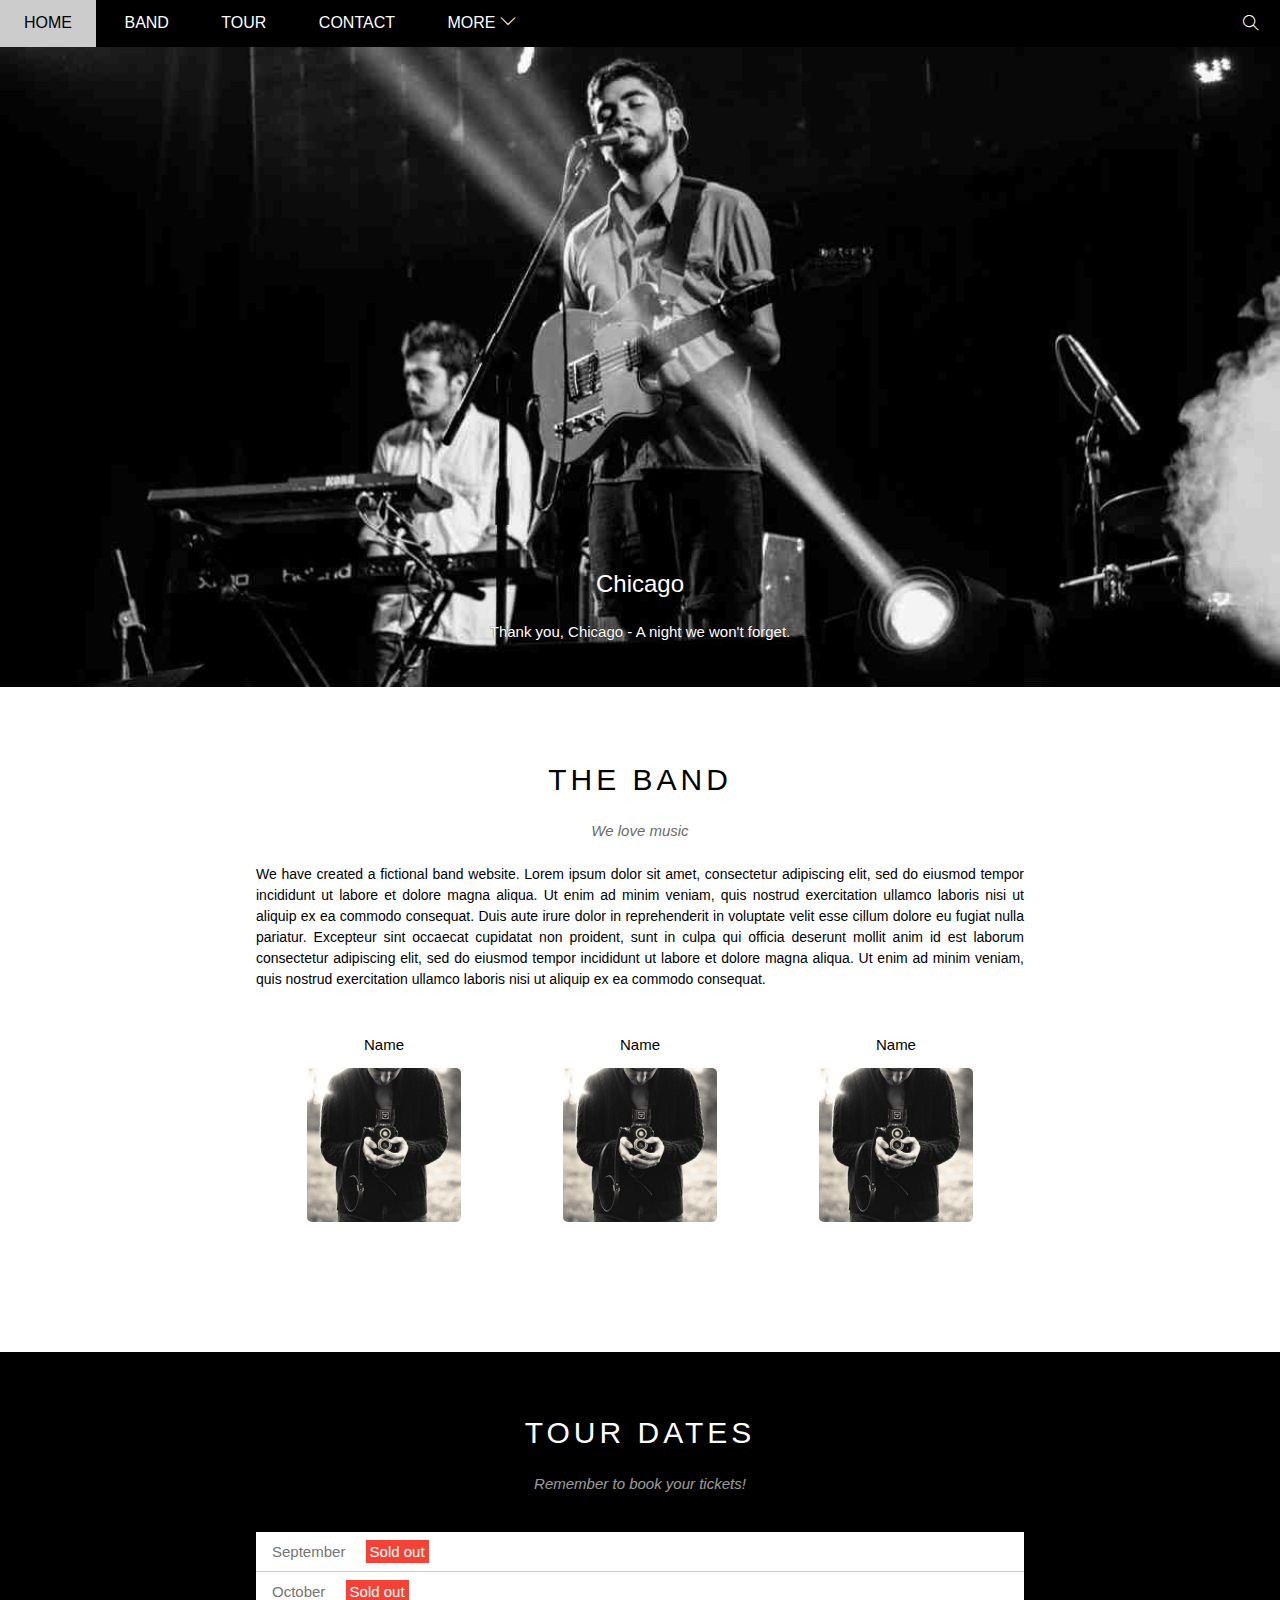
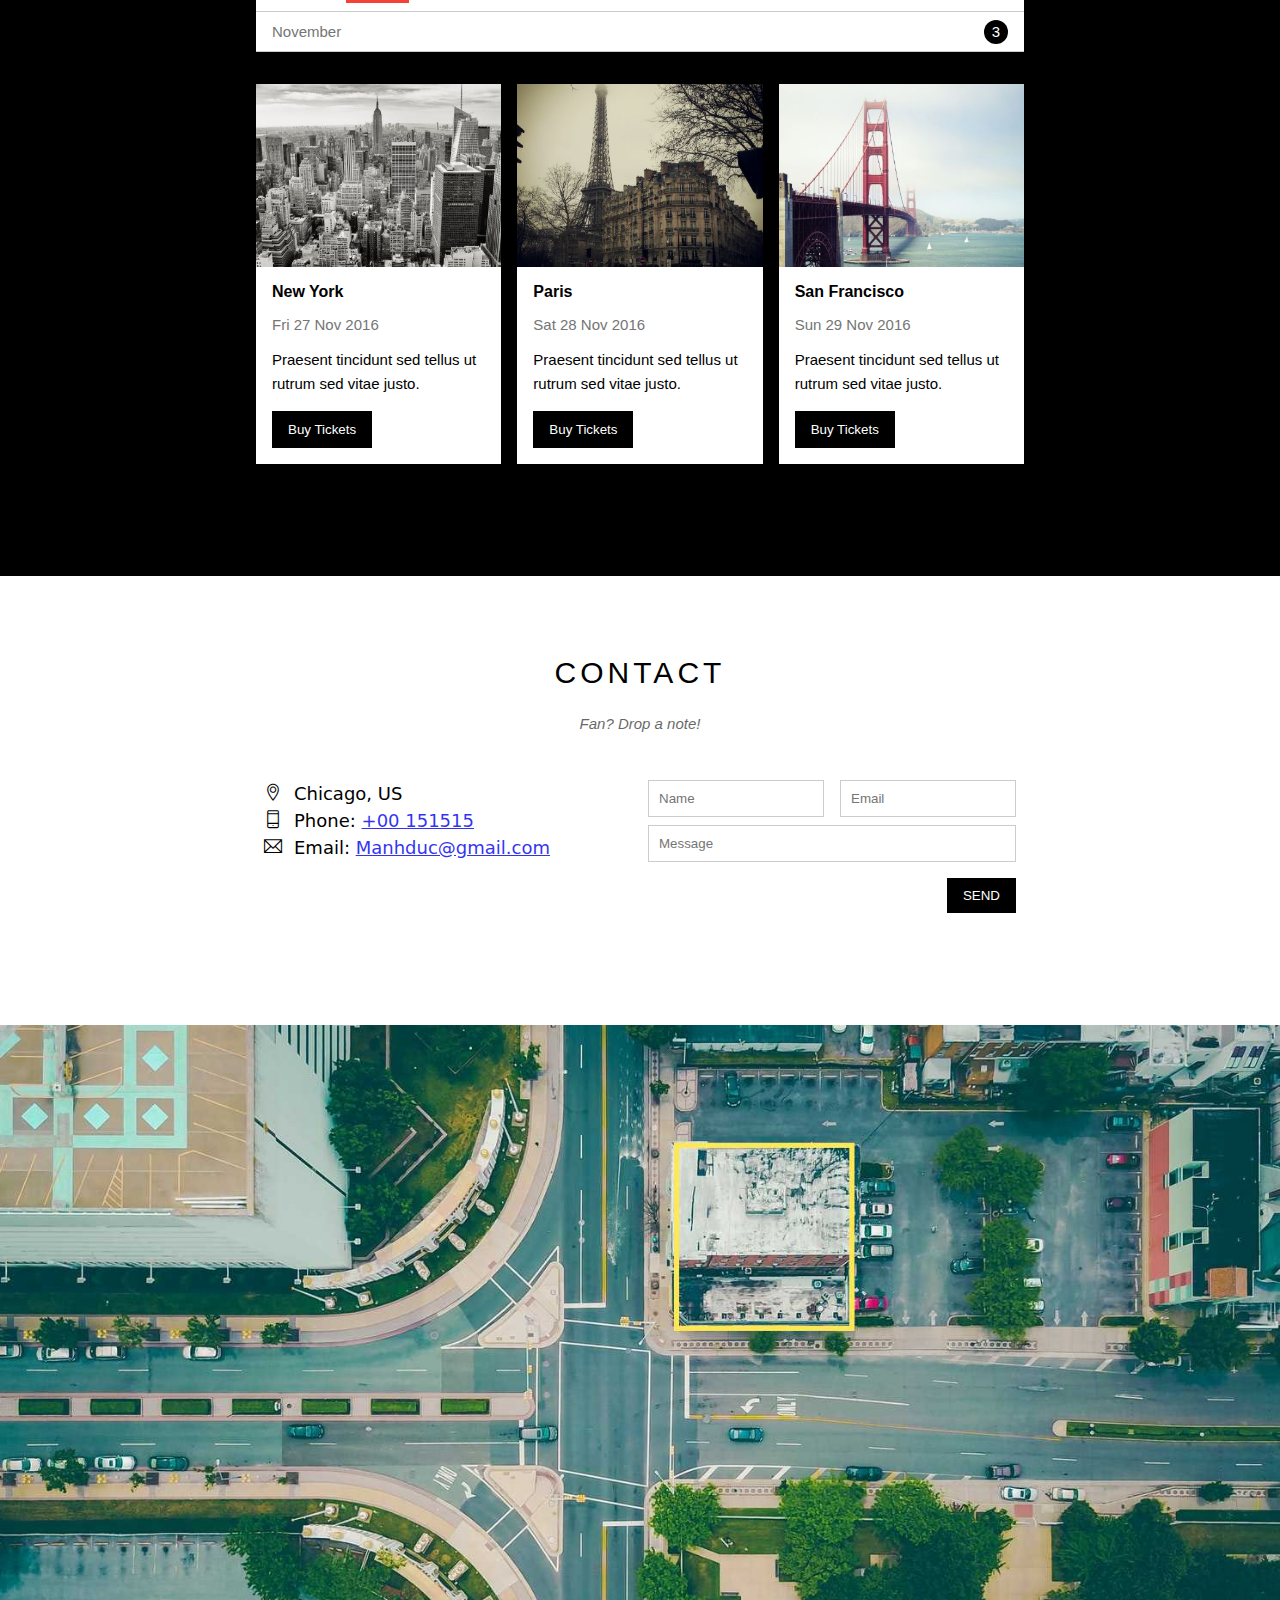
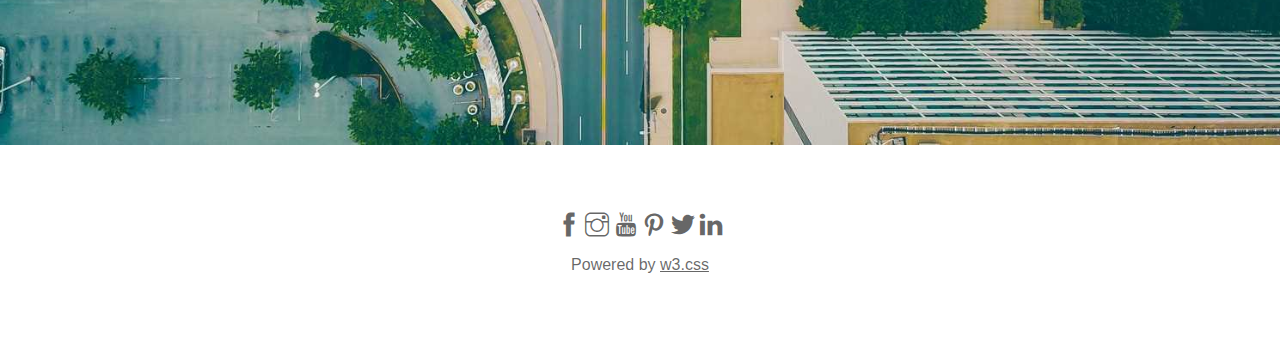
<file: index.html>
<!DOCTYPE html>
<html lang="en">
<head>
    <meta charset="UTF-8">
    <meta http-equiv="X-UA-Compatible" content="IE=edge">
    <meta name="viewport" content="width=device-width, initial-scale=1.0">
    <title>The band</title>
    <link rel="stylesheet" href="./assets/css/style.css">
    <link rel="stylesheet" href="./assets/css/responsive.css">
    <link rel="stylesheet" href="./assets/css/themify-icons-font/themify-icons/themify-icons.css">
    <!-- link favicon html -->
    <link rel="icon" href="https://encrypted-tbn0.gstatic.com/images?q=tbn:ANd9GcTm_iG7lGi7kUnJWYlwQakj1InZAz6zLrZxxg&usqp=CAU" type="image/x-icon" />
</head>
<body>
    <div id="main">
        <div id="header">
            <!-- begin: nav -->
            <ul id="nav">
                <li><a href="#">Home</a></li>
                <li><a href="#band">Band</a></li>
                <li><a href="#tour">Tour</a></li>
                <li><a href="#contact">Contact</a></li>
                <li>
                    <a href="#">More <i class="around-down ti-angle-down"></i></a>
                    <ul class="subnav">
                        <li><a href="#band">Merchandise</a></li>
                        <li><a href="#tour">Extras</a></li>
                        <li><a href="#contact">Media</a></li>
                    </ul>
                </li>
            </ul>
            <!-- end: nav -->
                <div class="search-btn">
                    <i class="search-icon ti-search"></i>
                </div>

                <div id="mobile-menu" class="mobile-menu-btn">
                    <i class="menu-icon ti-menu"></i>
                </div>
            <!-- begin: search -->
        </div>

        <div id="slider">
            <div class="text-slide">
                <h2 class="text-heading">Chicago</h2>
                <!-- <div class="">
                    Thank you, Chicago - A night we won't forget.
                </div> -->
                <p class="text-description">
                    Thank you, Chicago - A night we won't forget.
                </p>
            </div>
        </div>
        
        <div id="content">
            <!-- THE BAND -->
            <div id="band"  class="section">
                <h2 class="heading-section">THE BAND</h2>
                <p class="sub-heading-section">We love music</p>
                <p class="about-section">We have created a fictional band website. Lorem ipsum dolor sit amet, consectetur adipiscing elit, sed do eiusmod tempor incididunt ut labore et dolore magna aliqua. Ut enim ad minim veniam, quis nostrud exercitation ullamco laboris nisi ut aliquip ex ea commodo consequat. Duis aute irure dolor in reprehenderit in voluptate velit esse cillum dolore eu fugiat nulla pariatur. Excepteur sint occaecat cupidatat non proident, sunt in culpa qui officia deserunt mollit anim id est laborum consectetur adipiscing elit, sed do eiusmod tempor incididunt ut labore et dolore magna aliqua. Ut enim ad minim veniam, quis nostrud exercitation ullamco laboris nisi ut aliquip ex ea commodo consequat.</p>
                <div class="row introduce-section">
                    <div class="member-item col col-third text-center">
                        <p class="name">Name</p>
                        <img src="/assets/css/img/member/bandmember.jpg" alt="Name" class="img">
                    </div>
                    <div class="member-item col col-third text-center">
                        <p class="name">Name</p>
                        <img src="/assets/css/img/member/bandmember.jpg" alt="Name" class="img">
                    </div>
                    <div class="member-item col col-third text-center">
                        <p class="name">Name</p>
                        <img src="/assets/css/img/member/bandmember.jpg" alt="Name" class="img">
                    </div>
                   
                </div>
            </div>

            <!-- TOUR DATES -->
            <div id="tour" class="tour-section">
                <div class="section">
                    <h2 class="heading-section text-while">TOUR DATES</h2>
                    <p class="sub-heading-section text-while">Remember to book your tickets!</p>
                    
                    <ul class="tickets-list">
                        <li>September <span class="sold-out">Sold out</span></li>
                        <li>October   <span class="sold-out">Sold out</span></li>
                        <li>November  <span class="quantily">3</span></li>
                    </ul>
                    <div class="row list-place">
                        <div class="col col-third mt-16px s-col-full">
                            <img src="/assets/css/img/tickets/newyork.jpg" alt="New York" class="img-place">
                            <div class="info-place">
                                <h3 class="name-place">New York</h3>
                                <p class="time-place">Fri 27 Nov 2016</p>
                                <p class="des-place">Praesent tincidunt sed tellus ut rutrum sed vitae justo.</p>
                                <button class="s-full-width buy-tickets-btn js-buy-ticket">Buy Tickets</button>
                            </div>
                        </div>
                        <div class="col col-third mt-16px s-col-full">
                            <img src="/assets/css/img/tickets/paris.jpg" alt="Paris" class="img-place">
                            <div class="info-place">
                                <h3 class="name-place">Paris</h3>
                                <p class="time-place">Sat 28 Nov 2016</p>
                                <p class="des-place">Praesent tincidunt sed tellus ut rutrum sed vitae justo.</p>
                                <button class="s-full-width buy-tickets-btn js-buy-ticket">Buy Tickets</button>
                            </div>
                        </div>
                        <div class="col col-third mt-16px s-col-full">
                            <img src="/assets/css/img/tickets/sanfran.jpg" alt="San Francisco" class="img-place">
                            <div class="info-place">
                                <h3 class="name-place">San Francisco</h3>
                                <p class="time-place">Sun 29 Nov 2016</p>
                                <p class="des-place">Praesent tincidunt sed tellus ut rutrum sed vitae justo.</p>
                                <button class="s-full-width buy-tickets-btn js-buy-ticket">Buy Tickets</button>
                            </div>
                        </div>
                       
                    </div>
                </div>             
            </div>
            
            <!-- CONTACT -->
            <div id="contact" class="section" >
                <h2 class="heading-section">CONTACT</h2>
                <p class="sub-heading-section">Fan? Drop a note!</p>
                
                <div class="row contact-content">
                    <div class="col col-half s-col-full contact-info">
                        <p><i class="ti-location-pin"></i>Chicago, US</p>
                        <p><i class="ti-mobile"></i>Phone: <a href="tel: +00 151515">+00 151515</a></p>
                        <p><i class="ti-email"></i>Email: <a href="mailto:manhduc@gmail.com">Manhduc@gmail.com</a></p>
                    </div>
                    <div class="col col-half s-col-full contact-form">
                        <form action="">
                            <div class="row">
                                <div class="col col-half s-col-full">
                                    <input type="text" name="" id="" placeholder="Name" required class="form-control">
                                </div>
                                <div class="col col-half s-col-full s-mt-8">
                                    <input type="email" name="" id="" placeholder="Email" required class="form-control">
                                </div>
                                
                            </div>
                            <div class="row mt-8px">
                                <div class="col col-full ">
                                    <input type="text" name="" id="" placeholder="Message" required class="form-control">
                                </div>
                            </div>
                            <input type="submit" value="SEND" class="mt-16px submit-btn s-full-width">

                        </form>
                    </div>
                   
                </div>
                
            </div>

            <!-- Map -->
            <div class="map">
                <img src="/assets/css/img/map/map (1).jpg" alt="map" class="img-map">
            </div>

        </div>

        <div id="footer" class="text-center"> 
            <div class="social">
                <a href=""><i class="ti-facebook"></i></a>
                <a href=""><i class="ti-instagram"></i></a>
                <a href=""><i class="ti-youtube"></i></a>
                <a href=""><i class="ti-pinterest"></i></a>
                <a href=""><i class="ti-twitter-alt"></i></a>
                <a href=""><i class="ti-linkedin"></i></a>
            </div>
            <p class="copy-right ">Powered by <a href="#">w3.css</a></p>
        </div>
    </div>
    <div class="modal js-modal">
        <div class="modal-container js-modal-container">
            <div class="modal-close js-modal-close">
                <i class="ti-close"></i>
            </div>

            <header class="modal-header">
                <i class=" ti-bag" style="margin-right: 16px;"></i>
                   Tickets
            </header>

            <div class="modal-body">
                <label for="user-quality" class="modal-label">
                    <i class="ti-shopping-cart"></i>
                    Tickets, $15 per person
                </label>
                <input id="user-quality" type="text" class="modal-input " placeholder="How many ?">
                <label for="user-email" class="modal-label">
                    <i class="ti-user"></i>
                    Send To
                </label>
                <input id="user-email" type="email" class="modal-input " placeholder="Enter email...">
                
                <button id="buy-tickets">
                    Pay <i class="ti-check"></i>
                </button>
            </div>


            <footer class="modal-footer">
                Need <a href="#" >help?</a>
            </footer>        
        </div>    
    </div>

    <script>
        var header = document.getElementById('header');
        var mobileMenu = document.getElementById('mobile-menu');
        var headerHeight = header.clientHeight;
        // dong mo mobile menu
        mobileMenu.onclick = function(){
            var isClosed = header.clientHeight === headerHeight
            if(isClosed) {
                header.style.height = 'auto';
            }
            else{
                header.style.height = null;
                
            }
        }
        // tu dong dong khi chon menu
        var menuItems = document.querySelectorAll('#nav li a[href*="#"]') 
        for( var i=0 ; i < menuItems.length ; i++) {
            var menuItem = menuItems[i];
            
            menuItem.onclick = function(event) 
            {
                var isParentMenu = this.nextElementSibling && this.nextElementSibling.contains('subnav')
                if(isParentMenu){
                    event.preventDefault();
                }else{
                    header.style.height = null;
                }
            }
        }
    </script>

    <script>
        const buyBtns = document.querySelectorAll('.js-buy-ticket')
        const modal = document.querySelector('.js-modal')
        const close = document.querySelector('.js-modal-close')
        const modalContainer = document.querySelector('.js-modal-container')
        function showBuyTickets(){
            modal.classList.add('open')
        }
        function closeBuyTickets(){
            modal.classList.remove('open')
        }
        for( const buyBtn of buyBtns ) {
            buyBtn.addEventListener('click',showBuyTickets)
        } 
        close.addEventListener('click',closeBuyTickets)
        modal.addEventListener('click',closeBuyTickets)
        modalContainer.addEventListener('click' ,function(event){
             event.stopPropagation()
        })
    </script>
</body>
</html>
</file>
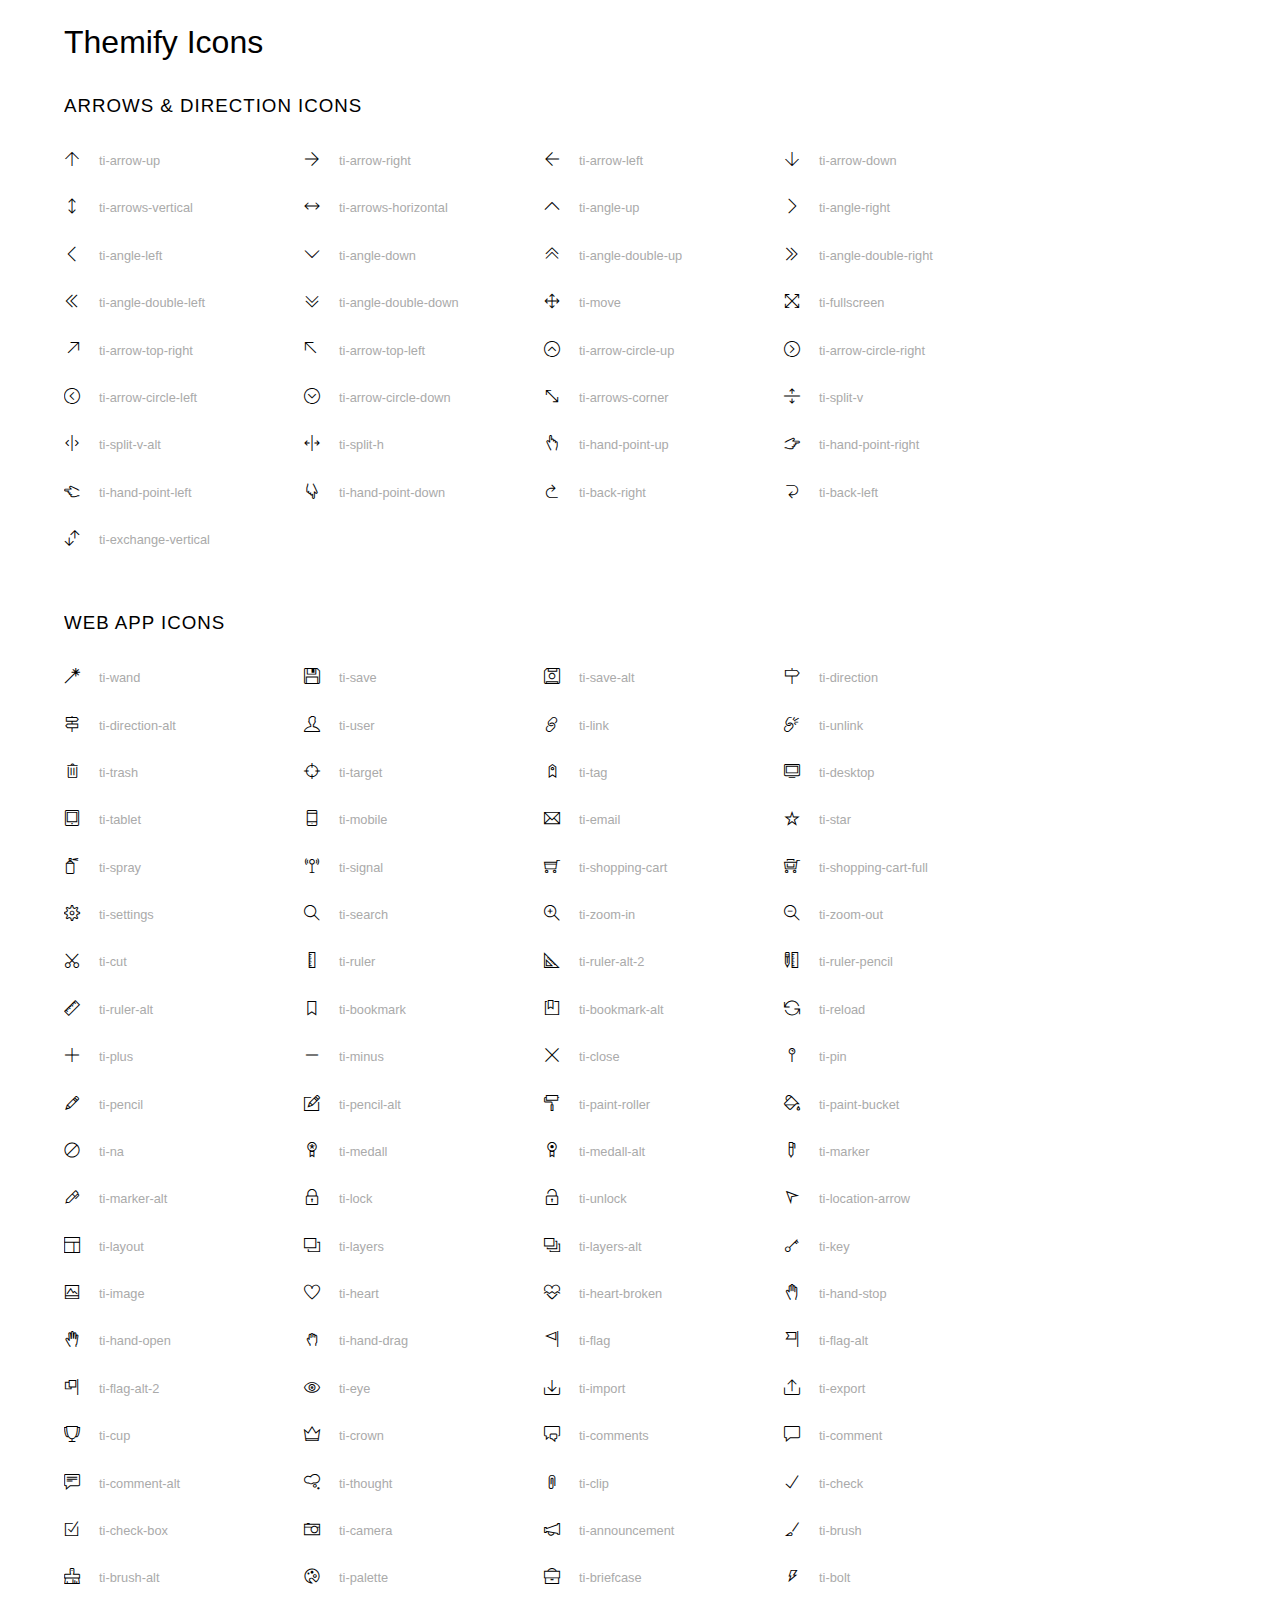
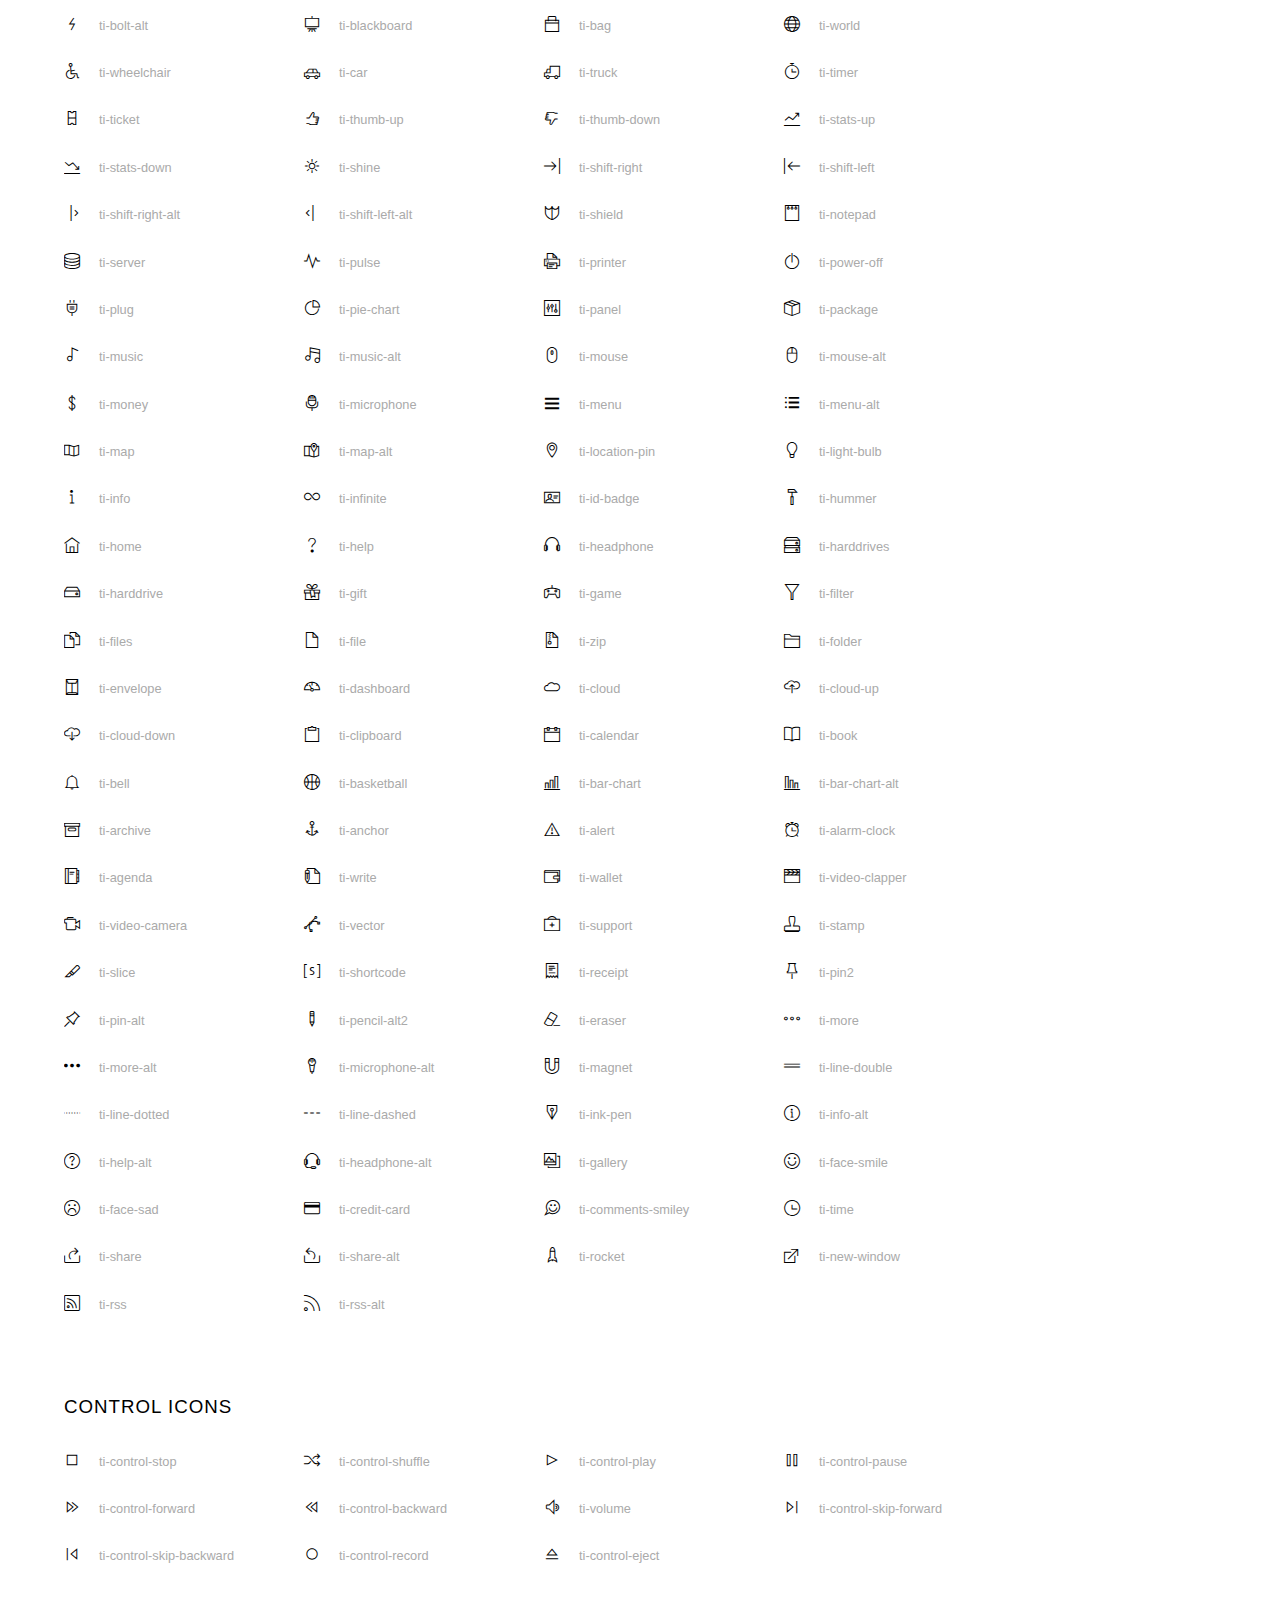
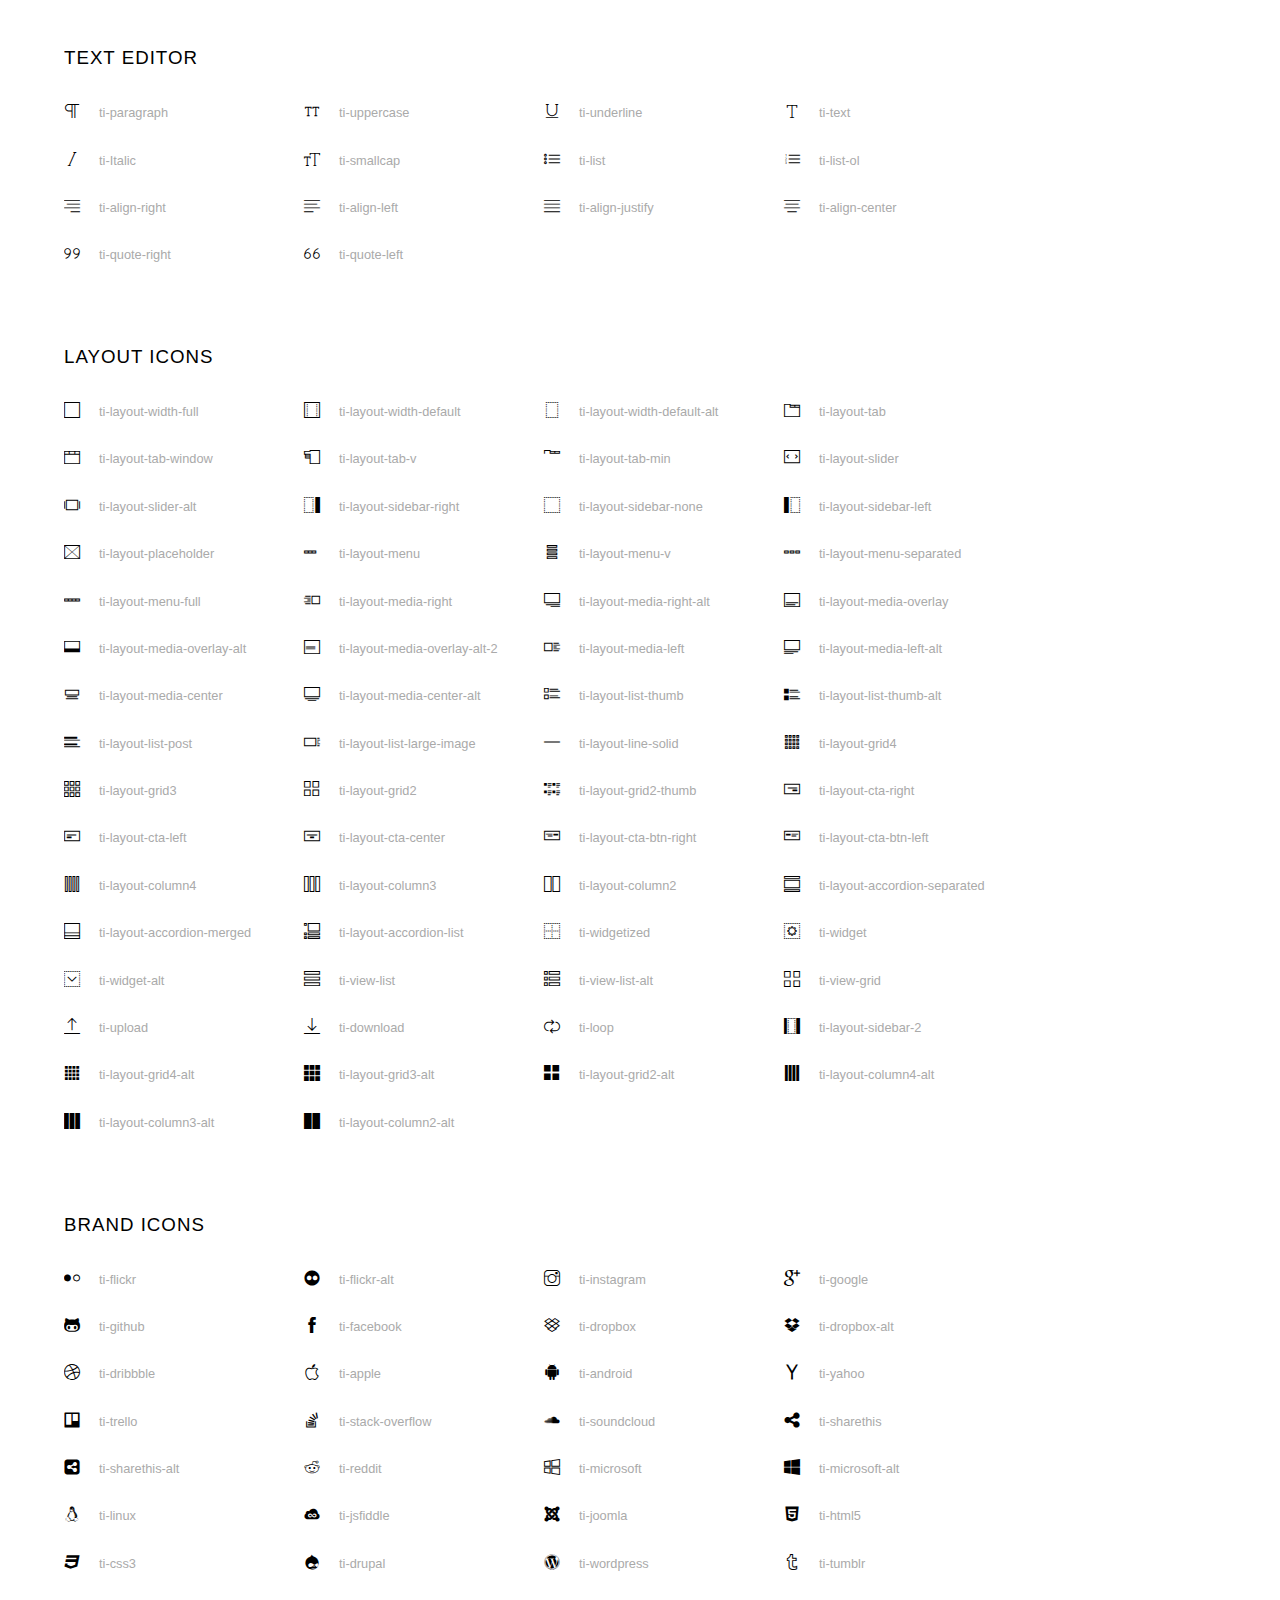
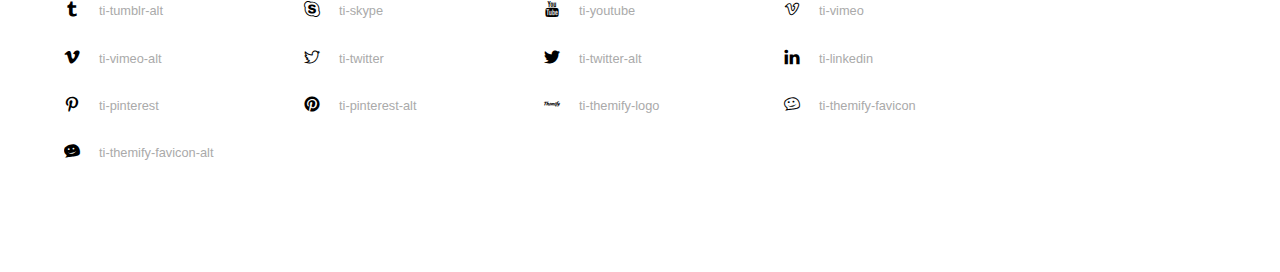
<file: assets/css/themify-icons-font/themify-icons/index.html>
<!doctype html>
<html>
<head>
	<meta charset="utf-8">
	<title>Themify Icon Font</title>
	<meta name="viewport" content="width=device-width">
	<link rel="stylesheet" href="demo-files/demo.css">
	<link rel="stylesheet" href="themify-icons.css">
	<!--[if lt IE 8]><!-->
	<link rel="stylesheet" href="ie7/ie7.css">
	<!--<![endif]-->
</head>
<body>
	<h1>Themify Icons</h1>

	<div class="icon-section">

		<div class="icon-section">
			<h3>Arrows &amp; Direction Icons </h3>

			<div class="icon-container">
				<span class="ti-arrow-up"></span><span class="icon-name"> ti-arrow-up</span>
			</div>
			<div class="icon-container">
				<span class="ti-arrow-right"></span><span class="icon-name"> ti-arrow-right</span>
			</div>
			<div class="icon-container">
				<span class="ti-arrow-left"></span><span class="icon-name"> ti-arrow-left</span>
			</div>
			<div class="icon-container">
				<span class="ti-arrow-down"></span><span class="icon-name"> ti-arrow-down</span>
			</div>
			<div class="icon-container">
				<span class="ti-arrows-vertical"></span><span class="icon-name"> ti-arrows-vertical</span>
			</div>
			<div class="icon-container">
				<span class="ti-arrows-horizontal"></span><span class="icon-name"> ti-arrows-horizontal</span>
			</div>
			<div class="icon-container">
				<span class="ti-angle-up"></span><span class="icon-name"> ti-angle-up</span>
			</div>
			<div class="icon-container">
				<span class="ti-angle-right"></span><span class="icon-name"> ti-angle-right</span>
			</div>
			<div class="icon-container">
				<span class="ti-angle-left"></span><span class="icon-name"> ti-angle-left</span>
			</div>
			<div class="icon-container">
				<span class="ti-angle-down"></span><span class="icon-name"> ti-angle-down</span>
			</div>	
			<div class="icon-container">
				<span class="ti-angle-double-up"></span><span class="icon-name"> ti-angle-double-up</span>
			</div>
			<div class="icon-container">
				<span class="ti-angle-double-right"></span><span class="icon-name"> ti-angle-double-right</span>
			</div>
			<div class="icon-container">
				<span class="ti-angle-double-left"></span><span class="icon-name"> ti-angle-double-left</span>
			</div>
			<div class="icon-container">
				<span class="ti-angle-double-down"></span><span class="icon-name"> ti-angle-double-down</span>
			</div>					
			<div class="icon-container">
				<span class="ti-move"></span><span class="icon-name"> ti-move</span>
			</div>
			<div class="icon-container">
				<span class="ti-fullscreen"></span><span class="icon-name"> ti-fullscreen</span>
			</div>
			<div class="icon-container">
				<span class="ti-arrow-top-right"></span><span class="icon-name"> ti-arrow-top-right</span>
			</div>
			<div class="icon-container">
				<span class="ti-arrow-top-left"></span><span class="icon-name"> ti-arrow-top-left</span>
			</div>
			<div class="icon-container">
				<span class="ti-arrow-circle-up"></span><span class="icon-name"> ti-arrow-circle-up</span>
			</div>
			<div class="icon-container">
				<span class="ti-arrow-circle-right"></span><span class="icon-name"> ti-arrow-circle-right</span>
			</div>
			<div class="icon-container">
				<span class="ti-arrow-circle-left"></span><span class="icon-name"> ti-arrow-circle-left</span>
			</div>
			<div class="icon-container">
				<span class="ti-arrow-circle-down"></span><span class="icon-name"> ti-arrow-circle-down</span>
			</div>
			<div class="icon-container">
				<span class="ti-arrows-corner"></span><span class="icon-name"> ti-arrows-corner</span>
			</div>
			<div class="icon-container">
				<span class="ti-split-v"></span><span class="icon-name"> ti-split-v</span>
			</div>

			<div class="icon-container">
				<span class="ti-split-v-alt"></span><span class="icon-name"> ti-split-v-alt</span>
			</div>
			<div class="icon-container">
				<span class="ti-split-h"></span><span class="icon-name"> ti-split-h</span>
			</div>
			<div class="icon-container">
				<span class="ti-hand-point-up"></span><span class="icon-name"> ti-hand-point-up</span>
			</div>
			<div class="icon-container">
				<span class="ti-hand-point-right"></span><span class="icon-name"> ti-hand-point-right</span>
			</div>
			<div class="icon-container">
				<span class="ti-hand-point-left"></span><span class="icon-name"> ti-hand-point-left</span>
			</div>
			<div class="icon-container">
				<span class="ti-hand-point-down"></span><span class="icon-name"> ti-hand-point-down</span>
			</div>
			<div class="icon-container">
				<span class="ti-back-right"></span><span class="icon-name"> ti-back-right</span>
			</div>
			<div class="icon-container">
				<span class="ti-back-left"></span><span class="icon-name"> ti-back-left</span>
			</div>
			<div class="icon-container">
				<span class="ti-exchange-vertical"></span><span class="icon-name"> ti-exchange-vertical</span>
			</div>

		</div> <!-- Arrows Icons -->



		<h3>Web App Icons</h3>
		
		<div class="icon-section">

			<div class="icon-container">
				<span class="ti-wand"></span><span class="icon-name"> ti-wand</span>
			</div>
			<div class="icon-container">
				<span class="ti-save"></span><span class="icon-name"> ti-save</span>
			</div>
			<div class="icon-container">
				<span class="ti-save-alt"></span><span class="icon-name"> ti-save-alt</span>
			</div>

			<div class="icon-container">
				<span class="ti-direction"></span><span class="icon-name"> ti-direction</span>
			</div>
			<div class="icon-container">
				<span class="ti-direction-alt"></span><span class="icon-name"> ti-direction-alt</span>
			</div>
			<div class="icon-container">
				<span class="ti-user"></span><span class="icon-name"> ti-user</span>
			</div>
			<div class="icon-container">
				<span class="ti-link"></span><span class="icon-name"> ti-link</span>
			</div>
			<div class="icon-container">
				<span class="ti-unlink"></span><span class="icon-name"> ti-unlink</span>
			</div>
			<div class="icon-container">
				<span class="ti-trash"></span><span class="icon-name"> ti-trash</span>
			</div>
			<div class="icon-container">
				<span class="ti-target"></span><span class="icon-name"> ti-target</span>
			</div>
			<div class="icon-container">
				<span class="ti-tag"></span><span class="icon-name"> ti-tag</span>
			</div>
			<div class="icon-container">
				<span class="ti-desktop"></span><span class="icon-name"> ti-desktop</span>
			</div>
			<div class="icon-container">
				<span class="ti-tablet"></span><span class="icon-name"> ti-tablet</span>
			</div>
			<div class="icon-container">
				<span class="ti-mobile"></span><span class="icon-name"> ti-mobile</span>
			</div>
			<div class="icon-container">
				<span class="ti-email"></span><span class="icon-name"> ti-email</span>
			</div>	
			<div class="icon-container">
				<span class="ti-star"></span><span class="icon-name"> ti-star</span>
			</div>
			<div class="icon-container">
				<span class="ti-spray"></span><span class="icon-name"> ti-spray</span>
			</div>
			<div class="icon-container">
				<span class="ti-signal"></span><span class="icon-name"> ti-signal</span>
			</div>
			<div class="icon-container">
				<span class="ti-shopping-cart"></span><span class="icon-name"> ti-shopping-cart</span>
			</div>
			<div class="icon-container">
				<span class="ti-shopping-cart-full"></span><span class="icon-name"> ti-shopping-cart-full</span>
			</div>
			<div class="icon-container">
				<span class="ti-settings"></span><span class="icon-name"> ti-settings</span>
			</div>
			<div class="icon-container">
				<span class="ti-search"></span><span class="icon-name"> ti-search</span>
			</div>
			<div class="icon-container">
				<span class="ti-zoom-in"></span><span class="icon-name"> ti-zoom-in</span>
			</div>
			<div class="icon-container">
				<span class="ti-zoom-out"></span><span class="icon-name"> ti-zoom-out</span>
			</div>
			<div class="icon-container">
				<span class="ti-cut"></span><span class="icon-name"> ti-cut</span>
			</div>
			<div class="icon-container">
				<span class="ti-ruler"></span><span class="icon-name"> ti-ruler</span>
			</div>
			<div class="icon-container">
				<span class="ti-ruler-alt-2"></span><span class="icon-name"> ti-ruler-alt-2</span>
			</div>			
			<div class="icon-container">
				<span class="ti-ruler-pencil"></span><span class="icon-name"> ti-ruler-pencil</span>
			</div>
			<div class="icon-container">
				<span class="ti-ruler-alt"></span><span class="icon-name"> ti-ruler-alt</span>
			</div>
			<div class="icon-container">
				<span class="ti-bookmark"></span><span class="icon-name"> ti-bookmark</span>
			</div>
			<div class="icon-container">
				<span class="ti-bookmark-alt"></span><span class="icon-name"> ti-bookmark-alt</span>
			</div>
			<div class="icon-container">
				<span class="ti-reload"></span><span class="icon-name"> ti-reload</span>
			</div>
			<div class="icon-container">
				<span class="ti-plus"></span><span class="icon-name"> ti-plus</span>
			</div>
			<div class="icon-container">
				<span class="ti-minus"></span><span class="icon-name"> ti-minus</span>
			</div>
			<div class="icon-container">
				<span class="ti-close"></span><span class="icon-name"> ti-close</span>
			</div>			
			<div class="icon-container">
				<span class="ti-pin"></span><span class="icon-name"> ti-pin</span>
			</div>
			<div class="icon-container">
				<span class="ti-pencil"></span><span class="icon-name"> ti-pencil</span>
			</div>
					
		  	<div class="icon-container">
				<span class="ti-pencil-alt"></span><span class="icon-name"> ti-pencil-alt</span>
			</div>
			<div class="icon-container">
				<span class="ti-paint-roller"></span><span class="icon-name"> ti-paint-roller</span>
			</div>
			<div class="icon-container">
				<span class="ti-paint-bucket"></span><span class="icon-name"> ti-paint-bucket</span>
			</div>
			<div class="icon-container">
				<span class="ti-na"></span><span class="icon-name"> ti-na</span>
			</div>
			<div class="icon-container">
				<span class="ti-medall"></span><span class="icon-name"> ti-medall</span>
			</div>
			<div class="icon-container">
				<span class="ti-medall-alt"></span><span class="icon-name"> ti-medall-alt</span>
			</div>
			<div class="icon-container">
				<span class="ti-marker"></span><span class="icon-name"> ti-marker</span>
			</div>
			<div class="icon-container">
				<span class="ti-marker-alt"></span><span class="icon-name"> ti-marker-alt</span>
			</div>

			<div class="icon-container">
				<span class="ti-lock"></span><span class="icon-name"> ti-lock</span>
			</div>
			<div class="icon-container">
				<span class="ti-unlock"></span><span class="icon-name"> ti-unlock</span>
			</div>
			<div class="icon-container">
				<span class="ti-location-arrow"></span><span class="icon-name"> ti-location-arrow</span>
			</div>
			<div class="icon-container">
				<span class="ti-layout"></span><span class="icon-name"> ti-layout</span>
			</div>
			<div class="icon-container">
				<span class="ti-layers"></span><span class="icon-name"> ti-layers</span>
			</div>
			<div class="icon-container">
				<span class="ti-layers-alt"></span><span class="icon-name"> ti-layers-alt</span>
			</div>
			<div class="icon-container">
				<span class="ti-key"></span><span class="icon-name"> ti-key</span>
			</div>
			<div class="icon-container">
				<span class="ti-image"></span><span class="icon-name"> ti-image</span>
			</div>
			<div class="icon-container">
				<span class="ti-heart"></span><span class="icon-name"> ti-heart</span>
			</div>
			<div class="icon-container">
				<span class="ti-heart-broken"></span><span class="icon-name"> ti-heart-broken</span>
			</div>
			<div class="icon-container">
				<span class="ti-hand-stop"></span><span class="icon-name"> ti-hand-stop</span>
			</div>
			<div class="icon-container">
				<span class="ti-hand-open"></span><span class="icon-name"> ti-hand-open</span>
			</div>
			<div class="icon-container">
				<span class="ti-hand-drag"></span><span class="icon-name"> ti-hand-drag</span>
			</div>
			<div class="icon-container">
				<span class="ti-flag"></span><span class="icon-name"> ti-flag</span>
			</div>
			<div class="icon-container">
				<span class="ti-flag-alt"></span><span class="icon-name"> ti-flag-alt</span>
			</div>
			<div class="icon-container">
				<span class="ti-flag-alt-2"></span><span class="icon-name"> ti-flag-alt-2</span>
			</div>
			<div class="icon-container">
				<span class="ti-eye"></span><span class="icon-name"> ti-eye</span>
			</div>
			<div class="icon-container">
				<span class="ti-import"></span><span class="icon-name"> ti-import</span>
			</div>			
			<div class="icon-container">
				<span class="ti-export"></span><span class="icon-name"> ti-export</span>
			</div>
			<div class="icon-container">
				<span class="ti-cup"></span><span class="icon-name"> ti-cup</span>
			</div>
			<div class="icon-container">
				<span class="ti-crown"></span><span class="icon-name"> ti-crown</span>
			</div>
			<div class="icon-container">
				<span class="ti-comments"></span><span class="icon-name"> ti-comments</span>
			</div>
			<div class="icon-container">
				<span class="ti-comment"></span><span class="icon-name"> ti-comment</span>
			</div>
			<div class="icon-container">
				<span class="ti-comment-alt"></span><span class="icon-name"> ti-comment-alt</span>
			</div>
			<div class="icon-container">
				<span class="ti-thought"></span><span class="icon-name"> ti-thought</span>
			</div>			
			<div class="icon-container">
				<span class="ti-clip"></span><span class="icon-name"> ti-clip</span>
			</div>

			<div class="icon-container">
				<span class="ti-check"></span><span class="icon-name"> ti-check</span>
			</div>
			<div class="icon-container">
				<span class="ti-check-box"></span><span class="icon-name"> ti-check-box</span>
			</div>
			<div class="icon-container">
				<span class="ti-camera"></span><span class="icon-name"> ti-camera</span>
			</div>
			<div class="icon-container">
				<span class="ti-announcement"></span><span class="icon-name"> ti-announcement</span>
			</div>
			<div class="icon-container">
				<span class="ti-brush"></span><span class="icon-name"> ti-brush</span>
			</div>
			<div class="icon-container">
				<span class="ti-brush-alt"></span><span class="icon-name"> ti-brush-alt</span>
			</div>
			<div class="icon-container">
				<span class="ti-palette"></span><span class="icon-name"> ti-palette</span>
			</div>			
			<div class="icon-container">
				<span class="ti-briefcase"></span><span class="icon-name"> ti-briefcase</span>
			</div>
			<div class="icon-container">
				<span class="ti-bolt"></span><span class="icon-name"> ti-bolt</span>
			</div>
			<div class="icon-container">
				<span class="ti-bolt-alt"></span><span class="icon-name"> ti-bolt-alt</span>
			</div>
			<div class="icon-container">
				<span class="ti-blackboard"></span><span class="icon-name"> ti-blackboard</span>
			</div>
			<div class="icon-container">
				<span class="ti-bag"></span><span class="icon-name"> ti-bag</span>
			</div>
			<div class="icon-container">
				<span class="ti-world"></span><span class="icon-name"> ti-world</span>
			</div>
			<div class="icon-container">
				<span class="ti-wheelchair"></span><span class="icon-name"> ti-wheelchair</span>
			</div>
			<div class="icon-container">
				<span class="ti-car"></span><span class="icon-name"> ti-car</span>
			</div>
			<div class="icon-container">
				<span class="ti-truck"></span><span class="icon-name"> ti-truck</span>
			</div>
			<div class="icon-container">
				<span class="ti-timer"></span><span class="icon-name"> ti-timer</span>
			</div>
			<div class="icon-container">
				<span class="ti-ticket"></span><span class="icon-name"> ti-ticket</span>
			</div>
			<div class="icon-container">
				<span class="ti-thumb-up"></span><span class="icon-name"> ti-thumb-up</span>
			</div>
			<div class="icon-container">
				<span class="ti-thumb-down"></span><span class="icon-name"> ti-thumb-down</span>
			</div>

			<div class="icon-container">
				<span class="ti-stats-up"></span><span class="icon-name"> ti-stats-up</span>
			</div>
			<div class="icon-container">
				<span class="ti-stats-down"></span><span class="icon-name"> ti-stats-down</span>
			</div>
			<div class="icon-container">
				<span class="ti-shine"></span><span class="icon-name"> ti-shine</span>
			</div>
			<div class="icon-container">
				<span class="ti-shift-right"></span><span class="icon-name"> ti-shift-right</span>
			</div>
			<div class="icon-container">
				<span class="ti-shift-left"></span><span class="icon-name"> ti-shift-left</span>
			</div>

			<div class="icon-container">
				<span class="ti-shift-right-alt"></span><span class="icon-name"> ti-shift-right-alt</span>
			</div>
			<div class="icon-container">
				<span class="ti-shift-left-alt"></span><span class="icon-name"> ti-shift-left-alt</span>
			</div>
			<div class="icon-container">
				<span class="ti-shield"></span><span class="icon-name"> ti-shield</span>
			</div>
			<div class="icon-container">
				<span class="ti-notepad"></span><span class="icon-name"> ti-notepad</span>
			</div>
			<div class="icon-container">
				<span class="ti-server"></span><span class="icon-name"> ti-server</span>
			</div>

			<div class="icon-container">
				<span class="ti-pulse"></span><span class="icon-name"> ti-pulse</span>
			</div>
			<div class="icon-container">
				<span class="ti-printer"></span><span class="icon-name"> ti-printer</span>
			</div>
			<div class="icon-container">
				<span class="ti-power-off"></span><span class="icon-name"> ti-power-off</span>
			</div>
			<div class="icon-container">
				<span class="ti-plug"></span><span class="icon-name"> ti-plug</span>
			</div>
			<div class="icon-container">
				<span class="ti-pie-chart"></span><span class="icon-name"> ti-pie-chart</span>
			</div>

			<div class="icon-container">
				<span class="ti-panel"></span><span class="icon-name"> ti-panel</span>
			</div>
			<div class="icon-container">
				<span class="ti-package"></span><span class="icon-name"> ti-package</span>
			</div>
			<div class="icon-container">
				<span class="ti-music"></span><span class="icon-name"> ti-music</span>
			</div>
			<div class="icon-container">
				<span class="ti-music-alt"></span><span class="icon-name"> ti-music-alt</span>
			</div>
			<div class="icon-container">
				<span class="ti-mouse"></span><span class="icon-name"> ti-mouse</span>
			</div>
			<div class="icon-container">
				<span class="ti-mouse-alt"></span><span class="icon-name"> ti-mouse-alt</span>
			</div>
			<div class="icon-container">
				<span class="ti-money"></span><span class="icon-name"> ti-money</span>
			</div>
			<div class="icon-container">
				<span class="ti-microphone"></span><span class="icon-name"> ti-microphone</span>
			</div>
			<div class="icon-container">
				<span class="ti-menu"></span><span class="icon-name"> ti-menu</span>
			</div>
			<div class="icon-container">
				<span class="ti-menu-alt"></span><span class="icon-name"> ti-menu-alt</span>
			</div>
			<div class="icon-container">
				<span class="ti-map"></span><span class="icon-name"> ti-map</span>
			</div>
			<div class="icon-container">
				<span class="ti-map-alt"></span><span class="icon-name"> ti-map-alt</span>
			</div>

			<div class="icon-container">
				<span class="ti-location-pin"></span><span class="icon-name"> ti-location-pin</span>
			</div>

			<div class="icon-container">
				<span class="ti-light-bulb"></span><span class="icon-name"> ti-light-bulb</span>
			</div>
			<div class="icon-container">
				<span class="ti-info"></span><span class="icon-name"> ti-info</span>
			</div>
			<div class="icon-container">
				<span class="ti-infinite"></span><span class="icon-name"> ti-infinite</span>
			</div>
			<div class="icon-container">
				<span class="ti-id-badge"></span><span class="icon-name"> ti-id-badge</span>
			</div>
			<div class="icon-container">
				<span class="ti-hummer"></span><span class="icon-name"> ti-hummer</span>
			</div>
			<div class="icon-container">
				<span class="ti-home"></span><span class="icon-name"> ti-home</span>
			</div>
			<div class="icon-container">
				<span class="ti-help"></span><span class="icon-name"> ti-help</span>
			</div>
			<div class="icon-container">
				<span class="ti-headphone"></span><span class="icon-name"> ti-headphone</span>
			</div>
			<div class="icon-container">
				<span class="ti-harddrives"></span><span class="icon-name"> ti-harddrives</span>
			</div>
			<div class="icon-container">
				<span class="ti-harddrive"></span><span class="icon-name"> ti-harddrive</span>
			</div>
			<div class="icon-container">
				<span class="ti-gift"></span><span class="icon-name"> ti-gift</span>
			</div>
			<div class="icon-container">
				<span class="ti-game"></span><span class="icon-name"> ti-game</span>
			</div>
			<div class="icon-container">
				<span class="ti-filter"></span><span class="icon-name"> ti-filter</span>
			</div>
			<div class="icon-container">
				<span class="ti-files"></span><span class="icon-name"> ti-files</span>
			</div>
			<div class="icon-container">
				<span class="ti-file"></span><span class="icon-name"> ti-file</span>
			</div>
			<div class="icon-container">
				<span class="ti-zip"></span><span class="icon-name"> ti-zip</span>
			</div>
			<div class="icon-container">
				<span class="ti-folder"></span><span class="icon-name"> ti-folder</span>
			</div>			
			<div class="icon-container">
				<span class="ti-envelope"></span><span class="icon-name"> ti-envelope</span>
			</div>


			<div class="icon-container">
				<span class="ti-dashboard"></span><span class="icon-name"> ti-dashboard</span>
			</div>
			<div class="icon-container">
				<span class="ti-cloud"></span><span class="icon-name"> ti-cloud</span>
			</div>
			<div class="icon-container">
				<span class="ti-cloud-up"></span><span class="icon-name"> ti-cloud-up</span>
			</div>
			<div class="icon-container">
				<span class="ti-cloud-down"></span><span class="icon-name"> ti-cloud-down</span>
			</div>
			<div class="icon-container">
				<span class="ti-clipboard"></span><span class="icon-name"> ti-clipboard</span>
			</div>
			<div class="icon-container">
				<span class="ti-calendar"></span><span class="icon-name"> ti-calendar</span>
			</div>
			<div class="icon-container">
				<span class="ti-book"></span><span class="icon-name"> ti-book</span>
			</div>
			<div class="icon-container">
				<span class="ti-bell"></span><span class="icon-name"> ti-bell</span>
			</div>
			<div class="icon-container">
				<span class="ti-basketball"></span><span class="icon-name"> ti-basketball</span>
			</div>
			<div class="icon-container">
				<span class="ti-bar-chart"></span><span class="icon-name"> ti-bar-chart</span>
			</div>
			<div class="icon-container">
				<span class="ti-bar-chart-alt"></span><span class="icon-name"> ti-bar-chart-alt</span>
			</div>


			<div class="icon-container">
				<span class="ti-archive"></span><span class="icon-name"> ti-archive</span>
			</div>
			<div class="icon-container">
				<span class="ti-anchor"></span><span class="icon-name"> ti-anchor</span>
			</div>

			<div class="icon-container">
				<span class="ti-alert"></span><span class="icon-name"> ti-alert</span>
			</div>
			<div class="icon-container">
				<span class="ti-alarm-clock"></span><span class="icon-name"> ti-alarm-clock</span>
			</div>
			<div class="icon-container">
				<span class="ti-agenda"></span><span class="icon-name"> ti-agenda</span>
			</div>
			<div class="icon-container">
				<span class="ti-write"></span><span class="icon-name"> ti-write</span>
			</div>

			<div class="icon-container">
				<span class="ti-wallet"></span><span class="icon-name"> ti-wallet</span>
			</div>
			<div class="icon-container">
				<span class="ti-video-clapper"></span><span class="icon-name"> ti-video-clapper</span>
			</div>
			<div class="icon-container">
				<span class="ti-video-camera"></span><span class="icon-name"> ti-video-camera</span>
			</div>
			<div class="icon-container">
				<span class="ti-vector"></span><span class="icon-name"> ti-vector</span>
			</div>

			<div class="icon-container">
				<span class="ti-support"></span><span class="icon-name"> ti-support</span>
			</div>
			<div class="icon-container">
				<span class="ti-stamp"></span><span class="icon-name"> ti-stamp</span>
			</div>
			<div class="icon-container">
				<span class="ti-slice"></span><span class="icon-name"> ti-slice</span>
			</div>
			<div class="icon-container">
				<span class="ti-shortcode"></span><span class="icon-name"> ti-shortcode</span>
			</div>
			<div class="icon-container">
				<span class="ti-receipt"></span><span class="icon-name"> ti-receipt</span>
			</div>
			<div class="icon-container">
				<span class="ti-pin2"></span><span class="icon-name"> ti-pin2</span>
			</div>
			<div class="icon-container">
				<span class="ti-pin-alt"></span><span class="icon-name"> ti-pin-alt</span>
			</div>
			<div class="icon-container">
				<span class="ti-pencil-alt2"></span><span class="icon-name"> ti-pencil-alt2</span>
			</div>
			<div class="icon-container">
				<span class="ti-eraser"></span><span class="icon-name"> ti-eraser</span>
			</div>			
			<div class="icon-container">
				<span class="ti-more"></span><span class="icon-name"> ti-more</span>
			</div>
			<div class="icon-container">
				<span class="ti-more-alt"></span><span class="icon-name"> ti-more-alt</span>
			</div>
			<div class="icon-container">
				<span class="ti-microphone-alt"></span><span class="icon-name"> ti-microphone-alt</span>
			</div>
			<div class="icon-container">
				<span class="ti-magnet"></span><span class="icon-name"> ti-magnet</span>
			</div>
			<div class="icon-container">
				<span class="ti-line-double"></span><span class="icon-name"> ti-line-double</span>
			</div>
			<div class="icon-container">
				<span class="ti-line-dotted"></span><span class="icon-name"> ti-line-dotted</span>
			</div>
			<div class="icon-container">
				<span class="ti-line-dashed"></span><span class="icon-name"> ti-line-dashed</span>
			</div>

			<div class="icon-container">
				<span class="ti-ink-pen"></span><span class="icon-name"> ti-ink-pen</span>
			</div>
			<div class="icon-container">
				<span class="ti-info-alt"></span><span class="icon-name"> ti-info-alt</span>
			</div>
			<div class="icon-container">
				<span class="ti-help-alt"></span><span class="icon-name"> ti-help-alt</span>
			</div>
			<div class="icon-container">
				<span class="ti-headphone-alt"></span><span class="icon-name"> ti-headphone-alt</span>
			</div>

			<div class="icon-container">
				<span class="ti-gallery"></span><span class="icon-name"> ti-gallery</span>
			</div>
			<div class="icon-container">
				<span class="ti-face-smile"></span><span class="icon-name"> ti-face-smile</span>
			</div>
			<div class="icon-container">
				<span class="ti-face-sad"></span><span class="icon-name"> ti-face-sad</span>
			</div>
			<div class="icon-container">
				<span class="ti-credit-card"></span><span class="icon-name"> ti-credit-card</span>
			</div>
			<div class="icon-container">
				<span class="ti-comments-smiley"></span><span class="icon-name"> ti-comments-smiley</span>
			</div>
			<div class="icon-container">
				<span class="ti-time"></span><span class="icon-name"> ti-time</span>
			</div>
			<div class="icon-container">
				<span class="ti-share"></span><span class="icon-name"> ti-share</span>
			</div>
			<div class="icon-container">
				<span class="ti-share-alt"></span><span class="icon-name"> ti-share-alt</span>
			</div>
			<div class="icon-container">
				<span class="ti-rocket"></span><span class="icon-name"> ti-rocket</span>
			</div>

			<div class="icon-container">
				<span class="ti-new-window"></span><span class="icon-name"> ti-new-window</span>
			</div>

			<div class="icon-container">
				<span class="ti-rss"></span><span class="icon-name"> ti-rss</span>
			</div>

			<div class="icon-container">
				<span class="ti-rss-alt"></span><span class="icon-name"> ti-rss-alt</span>
			</div>
			
		</div><!-- Web App Icons -->


		<div class="icon-section">
			<h3>Control Icons</h3>
			<div class="icon-container">
				<span class="ti-control-stop"></span><span class="icon-name"> ti-control-stop</span>
			</div>
			<div class="icon-container">
				<span class="ti-control-shuffle"></span><span class="icon-name"> ti-control-shuffle</span>
			</div>
			<div class="icon-container">
				<span class="ti-control-play"></span><span class="icon-name"> ti-control-play</span>
			</div>
			<div class="icon-container">
				<span class="ti-control-pause"></span><span class="icon-name"> ti-control-pause</span>
			</div>
			<div class="icon-container">
				<span class="ti-control-forward"></span><span class="icon-name"> ti-control-forward</span>
			</div>
			<div class="icon-container">
				<span class="ti-control-backward"></span><span class="icon-name"> ti-control-backward</span>
			</div>	
			<div class="icon-container">
				<span class="ti-volume"></span><span class="icon-name"> ti-volume</span>
			</div>
			<div class="icon-container">
				<span class="ti-control-skip-forward"></span><span class="icon-name"> ti-control-skip-forward</span>
			</div>
			<div class="icon-container">
				<span class="ti-control-skip-backward"></span><span class="icon-name"> ti-control-skip-backward</span>
			</div>
			<div class="icon-container">
				<span class="ti-control-record"></span><span class="icon-name"> ti-control-record</span>
			</div>
			<div class="icon-container">
				<span class="ti-control-eject"></span><span class="icon-name"> ti-control-eject</span>
			</div>			
		</div> <!-- Control Icons -->


		<div class="icon-section">
			<h3>Text Editor</h3>

			<div class="icon-container">
				<span class="ti-paragraph"></span><span class="icon-name"> ti-paragraph</span>
			</div>
			<div class="icon-container">
				<span class="ti-uppercase"></span><span class="icon-name"> ti-uppercase</span>
			</div>

			<div class="icon-container">
				<span class="ti-underline"></span><span class="icon-name"> ti-underline</span>
			</div>
			<div class="icon-container">
				<span class="ti-text"></span><span class="icon-name"> ti-text</span>
			</div>
			<div class="icon-container">
				<span class="ti-Italic"></span><span class="icon-name"> ti-Italic</span>
			</div>
			<div class="icon-container">
				<span class="ti-smallcap"></span><span class="icon-name"> ti-smallcap</span>
			</div>
			<div class="icon-container">
				<span class="ti-list"></span><span class="icon-name"> ti-list</span>
			</div>
			<div class="icon-container">
				<span class="ti-list-ol"></span><span class="icon-name"> ti-list-ol</span>
			</div>
			<div class="icon-container">
				<span class="ti-align-right"></span><span class="icon-name"> ti-align-right</span>
			</div>
			<div class="icon-container">
				<span class="ti-align-left"></span><span class="icon-name"> ti-align-left</span>
			</div>
			<div class="icon-container">
				<span class="ti-align-justify"></span><span class="icon-name"> ti-align-justify</span>
			</div>
			<div class="icon-container">
				<span class="ti-align-center"></span><span class="icon-name"> ti-align-center</span>
			</div>
			<div class="icon-container">
				<span class="ti-quote-right"></span><span class="icon-name"> ti-quote-right</span>
			</div>
			<div class="icon-container">
				<span class="ti-quote-left"></span><span class="icon-name"> ti-quote-left</span>
			</div>

		</div> <!-- Text Editor -->



		<div class="icon-section">
			<h3>Layout Icons</h3>
			<div class="icon-container">
				<span class="ti-layout-width-full"></span><span class="icon-name"> ti-layout-width-full</span>
			</div>
			<div class="icon-container">
				<span class="ti-layout-width-default"></span><span class="icon-name"> ti-layout-width-default</span>
			</div>
			<div class="icon-container">
				<span class="ti-layout-width-default-alt"></span><span class="icon-name"> ti-layout-width-default-alt</span>
			</div>
			<div class="icon-container">
				<span class="ti-layout-tab"></span><span class="icon-name"> ti-layout-tab</span>
			</div>
			<div class="icon-container">
				<span class="ti-layout-tab-window"></span><span class="icon-name"> ti-layout-tab-window</span>
			</div>
			<div class="icon-container">
				<span class="ti-layout-tab-v"></span><span class="icon-name"> ti-layout-tab-v</span>
			</div>
			<div class="icon-container">
				<span class="ti-layout-tab-min"></span><span class="icon-name"> ti-layout-tab-min</span>
			</div>
			<div class="icon-container">
				<span class="ti-layout-slider"></span><span class="icon-name"> ti-layout-slider</span>
			</div>
			<div class="icon-container">
				<span class="ti-layout-slider-alt"></span><span class="icon-name"> ti-layout-slider-alt</span>
			</div>
			<div class="icon-container">
				<span class="ti-layout-sidebar-right"></span><span class="icon-name"> ti-layout-sidebar-right</span>
			</div>
			<div class="icon-container">
				<span class="ti-layout-sidebar-none"></span><span class="icon-name"> ti-layout-sidebar-none</span>
			</div>
			<div class="icon-container">
				<span class="ti-layout-sidebar-left"></span><span class="icon-name"> ti-layout-sidebar-left</span>
			</div>
			<div class="icon-container">
				<span class="ti-layout-placeholder"></span><span class="icon-name"> ti-layout-placeholder</span>
			</div>
			<div class="icon-container">
				<span class="ti-layout-menu"></span><span class="icon-name"> ti-layout-menu</span>
			</div>
			<div class="icon-container">
				<span class="ti-layout-menu-v"></span><span class="icon-name"> ti-layout-menu-v</span>
			</div>
			<div class="icon-container">
				<span class="ti-layout-menu-separated"></span><span class="icon-name"> ti-layout-menu-separated</span>
			</div>
			<div class="icon-container">
				<span class="ti-layout-menu-full"></span><span class="icon-name"> ti-layout-menu-full</span>
			</div>
			<div class="icon-container">
				<span class="ti-layout-media-right"></span><span class="icon-name"> ti-layout-media-right</span>
			</div>
			<div class="icon-container">
				<span class="ti-layout-media-right-alt"></span><span class="icon-name"> ti-layout-media-right-alt</span>
			</div>
			<div class="icon-container">
				<span class="ti-layout-media-overlay"></span><span class="icon-name"> ti-layout-media-overlay</span>
			</div>
			<div class="icon-container">
				<span class="ti-layout-media-overlay-alt"></span><span class="icon-name"> ti-layout-media-overlay-alt</span>
			</div>
			<div class="icon-container">
				<span class="ti-layout-media-overlay-alt-2"></span><span class="icon-name"> ti-layout-media-overlay-alt-2</span>
			</div>
			<div class="icon-container">
				<span class="ti-layout-media-left"></span><span class="icon-name"> ti-layout-media-left</span>
			</div>
			<div class="icon-container">
				<span class="ti-layout-media-left-alt"></span><span class="icon-name"> ti-layout-media-left-alt</span>
			</div>
			<div class="icon-container">
				<span class="ti-layout-media-center"></span><span class="icon-name"> ti-layout-media-center</span>
			</div>
			<div class="icon-container">
				<span class="ti-layout-media-center-alt"></span><span class="icon-name"> ti-layout-media-center-alt</span>
			</div>
			<div class="icon-container">
				<span class="ti-layout-list-thumb"></span><span class="icon-name"> ti-layout-list-thumb</span>
			</div>
			<div class="icon-container">
				<span class="ti-layout-list-thumb-alt"></span><span class="icon-name"> ti-layout-list-thumb-alt</span>
			</div>
			<div class="icon-container">
				<span class="ti-layout-list-post"></span><span class="icon-name"> ti-layout-list-post</span>
			</div>
			<div class="icon-container">
				<span class="ti-layout-list-large-image"></span><span class="icon-name"> ti-layout-list-large-image</span>
			</div>
			<div class="icon-container">
				<span class="ti-layout-line-solid"></span><span class="icon-name"> ti-layout-line-solid</span>
			</div>
			<div class="icon-container">
				<span class="ti-layout-grid4"></span><span class="icon-name"> ti-layout-grid4</span>
			</div>
			<div class="icon-container">
				<span class="ti-layout-grid3"></span><span class="icon-name"> ti-layout-grid3</span>
			</div>
			<div class="icon-container">
				<span class="ti-layout-grid2"></span><span class="icon-name"> ti-layout-grid2</span>
			</div>
			<div class="icon-container">
				<span class="ti-layout-grid2-thumb"></span><span class="icon-name"> ti-layout-grid2-thumb</span>
			</div>
			<div class="icon-container">
				<span class="ti-layout-cta-right"></span><span class="icon-name"> ti-layout-cta-right</span>
			</div>
			<div class="icon-container">
				<span class="ti-layout-cta-left"></span><span class="icon-name"> ti-layout-cta-left</span>
			</div>
			<div class="icon-container">
				<span class="ti-layout-cta-center"></span><span class="icon-name"> ti-layout-cta-center</span>
			</div>
			<div class="icon-container">
				<span class="ti-layout-cta-btn-right"></span><span class="icon-name"> ti-layout-cta-btn-right</span>
			</div>
			<div class="icon-container">
				<span class="ti-layout-cta-btn-left"></span><span class="icon-name"> ti-layout-cta-btn-left</span>
			</div>
			<div class="icon-container">
				<span class="ti-layout-column4"></span><span class="icon-name"> ti-layout-column4</span>
			</div>
			<div class="icon-container">
				<span class="ti-layout-column3"></span><span class="icon-name"> ti-layout-column3</span>
			</div>
			<div class="icon-container">
				<span class="ti-layout-column2"></span><span class="icon-name"> ti-layout-column2</span>
			</div>
			<div class="icon-container">
				<span class="ti-layout-accordion-separated"></span><span class="icon-name"> ti-layout-accordion-separated</span>
			</div>
			<div class="icon-container">
				<span class="ti-layout-accordion-merged"></span><span class="icon-name"> ti-layout-accordion-merged</span>
			</div>
			<div class="icon-container">
				<span class="ti-layout-accordion-list"></span><span class="icon-name"> ti-layout-accordion-list</span>
			</div>
			<div class="icon-container">
				<span class="ti-widgetized"></span><span class="icon-name"> ti-widgetized</span>
			</div>
			<div class="icon-container">
				<span class="ti-widget"></span><span class="icon-name"> ti-widget</span>
			</div>
			<div class="icon-container">
				<span class="ti-widget-alt"></span><span class="icon-name"> ti-widget-alt</span>
			</div>
			<div class="icon-container">
				<span class="ti-view-list"></span><span class="icon-name"> ti-view-list</span>
			</div>
			<div class="icon-container">
				<span class="ti-view-list-alt"></span><span class="icon-name"> ti-view-list-alt</span>
			</div>
			<div class="icon-container">
				<span class="ti-view-grid"></span><span class="icon-name"> ti-view-grid</span>
			</div>
			<div class="icon-container">
				<span class="ti-upload"></span><span class="icon-name"> ti-upload</span>
			</div>
			<div class="icon-container">
				<span class="ti-download"></span><span class="icon-name"> ti-download</span>
			</div>	
			<div class="icon-container">
				<span class="ti-loop"></span><span class="icon-name"> ti-loop</span>
			</div>
			<div class="icon-container">
				<span class="ti-layout-sidebar-2"></span><span class="icon-name"> ti-layout-sidebar-2</span>
			</div>
			<div class="icon-container">
				<span class="ti-layout-grid4-alt"></span><span class="icon-name"> ti-layout-grid4-alt</span>
			</div>
			<div class="icon-container">
				<span class="ti-layout-grid3-alt"></span><span class="icon-name"> ti-layout-grid3-alt</span>
			</div>
			<div class="icon-container">
				<span class="ti-layout-grid2-alt"></span><span class="icon-name"> ti-layout-grid2-alt</span>
			</div>
			<div class="icon-container">
				<span class="ti-layout-column4-alt"></span><span class="icon-name"> ti-layout-column4-alt</span>
			</div>
			<div class="icon-container">
				<span class="ti-layout-column3-alt"></span><span class="icon-name"> ti-layout-column3-alt</span>
			</div>
			<div class="icon-container">
				<span class="ti-layout-column2-alt"></span><span class="icon-name"> ti-layout-column2-alt</span>
			</div>		


		</div> <!-- Layout Icons -->


		<div class="icon-section">
			<h3>Brand Icons</h3>

			<div class="icon-container">
				<span class="ti-flickr"></span><span class="icon-name"> ti-flickr</span>
			</div>
			<div class="icon-container">
				<span class="ti-flickr-alt"></span><span class="icon-name"> ti-flickr-alt</span>
			</div>			
			<div class="icon-container">
				<span class="ti-instagram"></span><span class="icon-name"> ti-instagram</span>
			</div>
			<div class="icon-container">
				<span class="ti-google"></span><span class="icon-name"> ti-google</span>
			</div>
			<div class="icon-container">
				<span class="ti-github"></span><span class="icon-name"> ti-github</span>
			</div>

			<div class="icon-container">
				<span class="ti-facebook"></span><span class="icon-name"> ti-facebook</span>
			</div>
			<div class="icon-container">
				<span class="ti-dropbox"></span><span class="icon-name"> ti-dropbox</span>
			</div>
			<div class="icon-container">
				<span class="ti-dropbox-alt"></span><span class="icon-name"> ti-dropbox-alt</span>
			</div>
			<div class="icon-container">
				<span class="ti-dribbble"></span><span class="icon-name"> ti-dribbble</span>
			</div>
			<div class="icon-container">
				<span class="ti-apple"></span><span class="icon-name"> ti-apple</span>
			</div>
			<div class="icon-container">
				<span class="ti-android"></span><span class="icon-name"> ti-android</span>
			</div>
			<div class="icon-container">
				<span class="ti-yahoo"></span><span class="icon-name"> ti-yahoo</span>
			</div>
			<div class="icon-container">
				<span class="ti-trello"></span><span class="icon-name"> ti-trello</span>
			</div>
			<div class="icon-container">
				<span class="ti-stack-overflow"></span><span class="icon-name"> ti-stack-overflow</span>
			</div>
			<div class="icon-container">
				<span class="ti-soundcloud"></span><span class="icon-name"> ti-soundcloud</span>
			</div>
			<div class="icon-container">
				<span class="ti-sharethis"></span><span class="icon-name"> ti-sharethis</span>
			</div>
			<div class="icon-container">
				<span class="ti-sharethis-alt"></span><span class="icon-name"> ti-sharethis-alt</span>
			</div>
			<div class="icon-container">
				<span class="ti-reddit"></span><span class="icon-name"> ti-reddit</span>
			</div>

			<div class="icon-container">
				<span class="ti-microsoft"></span><span class="icon-name"> ti-microsoft</span>
			</div>
			<div class="icon-container">
				<span class="ti-microsoft-alt"></span><span class="icon-name"> ti-microsoft-alt</span>
			</div>
			<div class="icon-container">
				<span class="ti-linux"></span><span class="icon-name"> ti-linux</span>
			</div>
			<div class="icon-container">
				<span class="ti-jsfiddle"></span><span class="icon-name"> ti-jsfiddle</span>
			</div>
			<div class="icon-container">
				<span class="ti-joomla"></span><span class="icon-name"> ti-joomla</span>
			</div>
			<div class="icon-container">
				<span class="ti-html5"></span><span class="icon-name"> ti-html5</span>
			</div>
			<div class="icon-container">
				<span class="ti-css3"></span><span class="icon-name"> ti-css3</span>
			</div>	
			<div class="icon-container">
				<span class="ti-drupal"></span><span class="icon-name"> ti-drupal</span>
			</div>
			<div class="icon-container">
				<span class="ti-wordpress"></span><span class="icon-name"> ti-wordpress</span>
			</div>		
			<div class="icon-container">
				<span class="ti-tumblr"></span><span class="icon-name"> ti-tumblr</span>
			</div>
			<div class="icon-container">
				<span class="ti-tumblr-alt"></span><span class="icon-name"> ti-tumblr-alt</span>
			</div>
			<div class="icon-container">
				<span class="ti-skype"></span><span class="icon-name"> ti-skype</span>
			</div>
			<div class="icon-container">
				<span class="ti-youtube"></span><span class="icon-name"> ti-youtube</span>
			</div>
			<div class="icon-container">
				<span class="ti-vimeo"></span><span class="icon-name"> ti-vimeo</span>
			</div>
			<div class="icon-container">
				<span class="ti-vimeo-alt"></span><span class="icon-name"> ti-vimeo-alt</span>
			</div>			
			<div class="icon-container">
				<span class="ti-twitter"></span><span class="icon-name"> ti-twitter</span>
			</div>
			<div class="icon-container">
				<span class="ti-twitter-alt"></span><span class="icon-name"> ti-twitter-alt</span>
			</div>
			<div class="icon-container">
				<span class="ti-linkedin"></span><span class="icon-name"> ti-linkedin</span>
			</div>
			<div class="icon-container">
				<span class="ti-pinterest"></span><span class="icon-name"> ti-pinterest</span>
			</div>

			<div class="icon-container">
				<span class="ti-pinterest-alt"></span><span class="icon-name"> ti-pinterest-alt</span>
			</div>
			<div class="icon-container">
				<span class="ti-themify-logo"></span><span class="icon-name"> ti-themify-logo</span>
			</div>
			<div class="icon-container">
				<span class="ti-themify-favicon"></span><span class="icon-name"> ti-themify-favicon</span>
			</div>
			<div class="icon-container">
				<span class="ti-themify-favicon-alt"></span><span class="icon-name"> ti-themify-favicon-alt</span>
			</div>

		</div> <!-- brand Icons -->

	</div>

</body>
</html>
</file>
<file: assets/css/style.css>
*{
    padding: 0;
    margin: 0;
    box-sizing: border-box;
}
html{
    font-family: Arial, Helvetica, sans-serif;
    scroll-behavior: smooth;
}

/* Common - class chung */
.clear{
    clear: both;
}
.text-while{
    color: #fff !important;
}

.text-center{
    text-align: center !important ;
}
.row{
    margin-left: -8px;
    margin-right: -8px;
}
.row::after{
    content: "";
    display: block;
    clear: both;
}
.col{
    float: left;
    padding-left: 8px;
    padding-right: 8px;
}
.col-third{
    width: 33.333%;
}
.col-half{
    width: 50%;
}
.col-full{
    width: 100%;
}
.mt-8px{
    margin-top: 8px;
}
.mt-16px{
    margin-top: 16px;
}

/* Main */
#main{

}
#header{
    position: fixed;
    top: 0px;
    left: 0px;
    right: 0px;
    height: 46.5px;
    background-color: black;
    z-index: 1;
    
}
#nav{
    display: inline-block;
}
#nav > li{
    display: inline-block;
}
#nav li {
    position: relative;
}
#nav > li > a{
    color: #fff;
    text-transform: uppercase;
}
#nav li:hover .subnav{
    display: block;
}
#nav li a{
    line-height: 46.5px;
    
    padding: 0 24px;
    text-decoration: none;
    display: block;
}
#nav > li:hover > a,
#nav .subnav li:hover a{
    background-color: #ccc;
    color: #000;
}
#nav , .subnav{
    list-style-type: none;
}
#nav .subnav a{
    color: #000;
    padding: 0 16px;
    line-height: 38.5px;
    min-width: 160px;
}

#nav .subnav{
    display: none;
    position: absolute;
    background-color: #fff;
    box-shadow: 0 0 14px rgba(0, 0, 0, 0.4);
}
#nav .nav-down{
    font-size: 11px;
}
#header .mobile-menu-btn{
    position: absolute;
    top: 0;
    right: 0;
    display: none;
}
#header .mobile-menu-btn,
#header .search-btn{
    float: right;
    padding: 0 21px;
}
#header .mobile-menu-btn:hover{
    background-color: #ccc;
   
}
#header .mobile-menu-btn:hover .menu-icon{
    color: #000;
   
}
#header .search-btn:hover{
    background-color: #f44336;
    cursor: pointer;
}
#header .menu-icon,
#header .ti-search{
    color: #fff;
    size: 17px;
    line-height: 46.5px;
}  
#slider{
    position: relative;
    margin-top: 46.5px;
    padding-top: 50%;
    background: url('../css/img/slider/chicago.jpg') top center / cover no-repeat;
} 
#slider .text-slide{
    position: absolute;
    bottom: 47px;
    color: #fff;
    left: 50%;
    transform: translateX(-50%);
    text-align: center;
}
#slider .text-heading{
    font-weight: 450;
    font-size: 24px;
    font-family: 'Segoe UI', Tahoma, Geneva, Verdana, sans-serif;
}
#slider .text-description{
    font-size: 15px;
    margin-top: 25px;
    text-shadow: 0 0 1px #000;
}
#content{
   
  
}
#content .section{
    width: 800px;
    max-width: 100%;
    margin: 12px auto 16px;
    padding: 64px 16px;
}

.section .heading-section{
    font-weight: 400; 
    font-size: 30px;
    text-align: center;
    letter-spacing: 4px;
    font-family: 'Segoe UI', Tahoma, Geneva, Verdana, sans-serif;
}
.section .sub-heading-section{
    font-size: 15px;
    margin-top: 25px;
    text-align: center;
    opacity: 0.6;
    font-style: italic;
}
.section .about-section{
    margin-top: 25px;
    text-align: justify;
    line-height: 1.5;
    font-size: 14px;
}

/*  img member */

#content .introduce-section{
    margin: 46px 0;
    /* overflow: hidden; */
    
}
#content .name{
    font-size: 15px;
}
#content .img{
    width: 154px;
    margin-top: 15px;
    border-radius: 5px;
}
.tour-section {
    background-color: #000;
}
.tour-section ul{
    background-color: #fff;
    margin-top: 40px;
}
.tickets-list li{
    font-size: 15px;
    border-bottom: 1px solid #ccc;
    padding: 11px 16px;
    color: #757575;
    list-style-type: none;
}
.tickets-list .sold-out{
    color: #fff;
    background-color: #f44336;
    padding: 3px 4px;
    margin: 16px;
}
.tickets-list .quantily{
    color: #fff;
    background-color: #000;
    float: right;
    border-radius: 50%;
    line-height: 24px;
    width: 24px;
    height: 24px;
    text-align: center;
    margin-top: -3px;
}
.list-place{
    margin-top : 16px ;
    
    margin-bottom: 48px;
}

.img-place{
    width: 100%;
    display: block;
}
.img-place:hover{
    opacity: 0.7;
}
.info-place{
    background-color: #fff;
    font-size: 15px;
    padding: 0.15px 16px;
    
}
.name-place{
    font-size: 16px;
    font-weight: 600;
    margin-top: 15px;
}
.time-place{
    
    margin: 15px 0;
    color: #757575;
}
.des-place{
    
    margin: 15px 0;
    line-height: 1.6;
}
.buy-tickets-btn{
    background-color: #000;
    color: #fff;
    text-decoration: none;
    padding: 11px 16px;
    display: inline-block;
    margin-bottom: 16px;
    border: none;
}
.buy-tickets-btn:hover{
    background-color: #ccc;
    color: #000;
    

}

.contact-content{
    margin: 48px 0 32px ;
}

.contact-info{
    font-family: system-ui;
    font-size: 18px;
    line-height: 1.5;
}
.contact-info i[class*="ti-"]{
    width: 30px;
    display: inline-block;
    
}
.contact-info a{
    color: #0000EE ;
    opacity: 0.8;
}
.contact-info a:hover{
    opacity: 1.5;
}
.contact-form{
    font-size: 15px;
}
.contact-form .form-control{
    padding: 10px;
    border: 1px solid #ccc;
    width: 100%;
}
.submit-btn{
    background-color: #000;
    color: #fff;
    border: 1px solid #000;
    padding: 10px 16px;
    float: right;
    border: none;
    appearance: none;
    -webkit-animation: none;
}
.submit-btn:hover{
    cursor: pointer;
    background-color: #ccc;
    color: #000;
    
}
.img-map{
    width: 100%;
}
#footer {
    
    padding: 64px 16px;
   
}
#footer .copy-right  a:hover,
#footer .social a:hover{
    color: rgba(0, 0, 0, 0.4);
}
.social a {
    font-size: 24px;
    color: rgba(0, 0, 0, 0.6);
    text-decoration: none;
}
#footer .copy-right{
    color: rgba(0, 0, 0, 0.6);
    margin: 15px 0;
    font-size: 16px;
}
.copy-right a{
    color: rgba(0, 0, 0, 0.6);
}
.modal{
    position: fixed;
    top: 0;
    bottom: 0;
    left: 0;
    right: 0;
    background-color: rgba(0, 0, 0, 0.4);
    display: none;
    align-items: center;
    justify-content: center;
}

.modal-container{
    background: #fff;
    max-width: calc(100% - 32px);
    height: 420px;
    width: 900px;
    position: relative;
    animation: modalFadeIn ease 0.45s;
}
.modal-close{
    position: absolute;
    right: 0;
    top: 0;
    color: #fff;
    padding: 12px;
    cursor: pointer;
    opacity: 0.75;
}
.modal-close:hover{
    opacity: 1;
}
.modal-header{
    background-color: #009688;
    font-size: 30px;
    color: #fff;
    height: 130px;
    
    display: flex;
    align-items: center;
    justify-content: center;
    letter-spacing: 4px;
    font-family: 'Segoe UI', Tahoma, Geneva, Verdana, sans-serif;
}
.modal-body{
    padding: 16px;
}
.modal-label{
    display: block;
    margin: 8px 0;
}
.modal-input{
    width: 100%;
    padding: 8px;
    border: 1px solid #ccc;
    font-size: 15px;
    margin-bottom: 12px;
}
#buy-tickets{
    background-color: #009688;
    border: none;
    color: #fff;
    width: 100%;
    font-size: 15px;
    text-transform: uppercase;
    padding: 10px;
    cursor: pointer;
    float: left;
}
#buy-tickets:hover{
    opacity: 0.8;
}

.modal-footer{
    padding: 16px;
    text-align: right ;
    margin-top: 30px;
}
.modal-footer a{
    color: #2196F3;
}
.open{
     display:flex ;
}

@keyframes modalFadeIn {
    from{
        opacity: 0;
        transform:translateY(-140px);
    }
    to{
        opacity: 1;
        transform:translateY(0);
    }
}
</file>
<file: assets/css/responsive.css>
/* 
    PC: => 1024px
    Tablet: => 740 & < 1024px
    Mobile: < 740px
*/


/* PC */
@media (min-width: 1024px){
    
}

/* Tablet */
@media (min-width: 740px) and (max-width:1023px ) {
    
}

/* Tablet & Mobile */ 
@media (max-width:1023px){  
    #nav .subnav a{
        padding: 5px 12px;
        
    }
    .buy-tickets-btn{
        padding: 15px 16px;
    }
    .contact-form .form-control{
        padding: 15px;
    }
    .social{
        font-size: 48px;
    }
    .social a{
        margin: 0 4px;
    }
    #footer .copy-right  a{
        display: inline-block;
        padding: 8px 0;
    }
    .contact-info{
        line-height: 2;
    }
    }
    
    /* Mobile */
    @media (max-width: 739px){  
    .s-full-width,
    .s-col-full{
        width: 100%;
    }
    .s-mt-8{
        margin-top: 8px !important;
    }
    
    #header {
        overflow: hidden;
    }
    
    #nav{
        display: block;
    }
    #nav > li{
        
        display: block;
    }
    #nav .subnav{
       
        position: initial;
        background-color: rgba(143, 117, 117, 0.224);
       
    }
    #nav .subnav a{
        color: #fff;
        padding: 5px 41px;
       
    }
    #nav li a{
        padding: 1px 24px;
    }
    #nav > li:first-child{
        display: inline-block;
    }
    #header .mobile-menu-btn{
        display: block;
    }
    #header .search-btn{
        display: none;
    }
    #content .member-item{
        margin-top: 30px;
        width: 100%;
    }
    #content .img{
        width: 60%;
    }
    .contact-form{
        margin-top: 16px;
    }
    .contact-form .form-control{
        padding: 15px;
        font-size: 16px;
    }
    .submit-btn{
        font-size: 16px;
    }
    /*  */
}
</file>
<file: assets/css/themify-icons-font/themify-icons/themify-icons.css>
@font-face {
	font-family: 'themify';
	src:url('fonts/themify.eot?-fvbane');
	src:url('fonts/themify.eot?#iefix-fvbane') format('embedded-opentype'),
		url('fonts/themify.woff?-fvbane') format('woff'),
		url('fonts/themify.ttf?-fvbane') format('truetype'),
		url('fonts/themify.svg?-fvbane#themify') format('svg');
	font-weight: normal;
	font-style: normal;
}

[class^="ti-"], [class*=" ti-"] {
	font-family: 'themify';
	speak: none;
	font-style: normal;
	font-weight: normal;
	font-variant: normal;
	text-transform: none;
	line-height: 1;

	/* Better Font Rendering =========== */
	-webkit-font-smoothing: antialiased;
	-moz-osx-font-smoothing: grayscale;
}

.ti-wand:before {
	content: "\e600";
}
.ti-volume:before {
	content: "\e601";
}
.ti-user:before {
	content: "\e602";
}
.ti-unlock:before {
	content: "\e603";
}
.ti-unlink:before {
	content: "\e604";
}
.ti-trash:before {
	content: "\e605";
}
.ti-thought:before {
	content: "\e606";
}
.ti-target:before {
	content: "\e607";
}
.ti-tag:before {
	content: "\e608";
}
.ti-tablet:before {
	content: "\e609";
}
.ti-star:before {
	content: "\e60a";
}
.ti-spray:before {
	content: "\e60b";
}
.ti-signal:before {
	content: "\e60c";
}
.ti-shopping-cart:before {
	content: "\e60d";
}
.ti-shopping-cart-full:before {
	content: "\e60e";
}
.ti-settings:before {
	content: "\e60f";
}
.ti-search:before {
	content: "\e610";
}
.ti-zoom-in:before {
	content: "\e611";
}
.ti-zoom-out:before {
	content: "\e612";
}
.ti-cut:before {
	content: "\e613";
}
.ti-ruler:before {
	content: "\e614";
}
.ti-ruler-pencil:before {
	content: "\e615";
}
.ti-ruler-alt:before {
	content: "\e616";
}
.ti-bookmark:before {
	content: "\e617";
}
.ti-bookmark-alt:before {
	content: "\e618";
}
.ti-reload:before {
	content: "\e619";
}
.ti-plus:before {
	content: "\e61a";
}
.ti-pin:before {
	content: "\e61b";
}
.ti-pencil:before {
	content: "\e61c";
}
.ti-pencil-alt:before {
	content: "\e61d";
}
.ti-paint-roller:before {
	content: "\e61e";
}
.ti-paint-bucket:before {
	content: "\e61f";
}
.ti-na:before {
	content: "\e620";
}
.ti-mobile:before {
	content: "\e621";
}
.ti-minus:before {
	content: "\e622";
}
.ti-medall:before {
	content: "\e623";
}
.ti-medall-alt:before {
	content: "\e624";
}
.ti-marker:before {
	content: "\e625";
}
.ti-marker-alt:before {
	content: "\e626";
}
.ti-arrow-up:before {
	content: "\e627";
}
.ti-arrow-right:before {
	content: "\e628";
}
.ti-arrow-left:before {
	content: "\e629";
}
.ti-arrow-down:before {
	content: "\e62a";
}
.ti-lock:before {
	content: "\e62b";
}
.ti-location-arrow:before {
	content: "\e62c";
}
.ti-link:before {
	content: "\e62d";
}
.ti-layout:before {
	content: "\e62e";
}
.ti-layers:before {
	content: "\e62f";
}
.ti-layers-alt:before {
	content: "\e630";
}
.ti-key:before {
	content: "\e631";
}
.ti-import:before {
	content: "\e632";
}
.ti-image:before {
	content: "\e633";
}
.ti-heart:before {
	content: "\e634";
}
.ti-heart-broken:before {
	content: "\e635";
}
.ti-hand-stop:before {
	content: "\e636";
}
.ti-hand-open:before {
	content: "\e637";
}
.ti-hand-drag:before {
	content: "\e638";
}
.ti-folder:before {
	content: "\e639";
}
.ti-flag:before {
	content: "\e63a";
}
.ti-flag-alt:before {
	content: "\e63b";
}
.ti-flag-alt-2:before {
	content: "\e63c";
}
.ti-eye:before {
	content: "\e63d";
}
.ti-export:before {
	content: "\e63e";
}
.ti-exchange-vertical:before {
	content: "\e63f";
}
.ti-desktop:before {
	content: "\e640";
}
.ti-cup:before {
	content: "\e641";
}
.ti-crown:before {
	content: "\e642";
}
.ti-comments:before {
	content: "\e643";
}
.ti-comment:before {
	content: "\e644";
}
.ti-comment-alt:before {
	content: "\e645";
}
.ti-close:before {
	content: "\e646";
}
.ti-clip:before {
	content: "\e647";
}
.ti-angle-up:before {
	content: "\e648";
}
.ti-angle-right:before {
	content: "\e649";
}
.ti-angle-left:before {
	content: "\e64a";
}
.ti-angle-down:before {
	content: "\e64b";
}
.ti-check:before {
	content: "\e64c";
}
.ti-check-box:before {
	content: "\e64d";
}
.ti-camera:before {
	content: "\e64e";
}
.ti-announcement:before {
	content: "\e64f";
}
.ti-brush:before {
	content: "\e650";
}
.ti-briefcase:before {
	content: "\e651";
}
.ti-bolt:before {
	content: "\e652";
}
.ti-bolt-alt:before {
	content: "\e653";
}
.ti-blackboard:before {
	content: "\e654";
}
.ti-bag:before {
	content: "\e655";
}
.ti-move:before {
	content: "\e656";
}
.ti-arrows-vertical:before {
	content: "\e657";
}
.ti-arrows-horizontal:before {
	content: "\e658";
}
.ti-fullscreen:before {
	content: "\e659";
}
.ti-arrow-top-right:before {
	content: "\e65a";
}
.ti-arrow-top-left:before {
	content: "\e65b";
}
.ti-arrow-circle-up:before {
	content: "\e65c";
}
.ti-arrow-circle-right:before {
	content: "\e65d";
}
.ti-arrow-circle-left:before {
	content: "\e65e";
}
.ti-arrow-circle-down:before {
	content: "\e65f";
}
.ti-angle-double-up:before {
	content: "\e660";
}
.ti-angle-double-right:before {
	content: "\e661";
}
.ti-angle-double-left:before {
	content: "\e662";
}
.ti-angle-double-down:before {
	content: "\e663";
}
.ti-zip:before {
	content: "\e664";
}
.ti-world:before {
	content: "\e665";
}
.ti-wheelchair:before {
	content: "\e666";
}
.ti-view-list:before {
	content: "\e667";
}
.ti-view-list-alt:before {
	content: "\e668";
}
.ti-view-grid:before {
	content: "\e669";
}
.ti-uppercase:before {
	content: "\e66a";
}
.ti-upload:before {
	content: "\e66b";
}
.ti-underline:before {
	content: "\e66c";
}
.ti-truck:before {
	content: "\e66d";
}
.ti-timer:before {
	content: "\e66e";
}
.ti-ticket:before {
	content: "\e66f";
}
.ti-thumb-up:before {
	content: "\e670";
}
.ti-thumb-down:before {
	content: "\e671";
}
.ti-text:before {
	content: "\e672";
}
.ti-stats-up:before {
	content: "\e673";
}
.ti-stats-down:before {
	content: "\e674";
}
.ti-split-v:before {
	content: "\e675";
}
.ti-split-h:before {
	content: "\e676";
}
.ti-smallcap:before {
	content: "\e677";
}
.ti-shine:before {
	content: "\e678";
}
.ti-shift-right:before {
	content: "\e679";
}
.ti-shift-left:before {
	content: "\e67a";
}
.ti-shield:before {
	content: "\e67b";
}
.ti-notepad:before {
	content: "\e67c";
}
.ti-server:before {
	content: "\e67d";
}
.ti-quote-right:before {
	content: "\e67e";
}
.ti-quote-left:before {
	content: "\e67f";
}
.ti-pulse:before {
	content: "\e680";
}
.ti-printer:before {
	content: "\e681";
}
.ti-power-off:before {
	content: "\e682";
}
.ti-plug:before {
	content: "\e683";
}
.ti-pie-chart:before {
	content: "\e684";
}
.ti-paragraph:before {
	content: "\e685";
}
.ti-panel:before {
	content: "\e686";
}
.ti-package:before {
	content: "\e687";
}
.ti-music:before {
	content: "\e688";
}
.ti-music-alt:before {
	content: "\e689";
}
.ti-mouse:before {
	content: "\e68a";
}
.ti-mouse-alt:before {
	content: "\e68b";
}
.ti-money:before {
	content: "\e68c";
}
.ti-microphone:before {
	content: "\e68d";
}
.ti-menu:before {
	content: "\e68e";
}
.ti-menu-alt:before {
	content: "\e68f";
}
.ti-map:before {
	content: "\e690";
}
.ti-map-alt:before {
	content: "\e691";
}
.ti-loop:before {
	content: "\e692";
}
.ti-location-pin:before {
	content: "\e693";
}
.ti-list:before {
	content: "\e694";
}
.ti-light-bulb:before {
	content: "\e695";
}
.ti-Italic:before {
	content: "\e696";
}
.ti-info:before {
	content: "\e697";
}
.ti-infinite:before {
	content: "\e698";
}
.ti-id-badge:before {
	content: "\e699";
}
.ti-hummer:before {
	content: "\e69a";
}
.ti-home:before {
	content: "\e69b";
}
.ti-help:before {
	content: "\e69c";
}
.ti-headphone:before {
	content: "\e69d";
}
.ti-harddrives:before {
	content: "\e69e";
}
.ti-harddrive:before {
	content: "\e69f";
}
.ti-gift:before {
	content: "\e6a0";
}
.ti-game:before {
	content: "\e6a1";
}
.ti-filter:before {
	content: "\e6a2";
}
.ti-files:before {
	content: "\e6a3";
}
.ti-file:before {
	content: "\e6a4";
}
.ti-eraser:before {
	content: "\e6a5";
}
.ti-envelope:before {
	content: "\e6a6";
}
.ti-download:before {
	content: "\e6a7";
}
.ti-direction:before {
	content: "\e6a8";
}
.ti-direction-alt:before {
	content: "\e6a9";
}
.ti-dashboard:before {
	content: "\e6aa";
}
.ti-control-stop:before {
	content: "\e6ab";
}
.ti-control-shuffle:before {
	content: "\e6ac";
}
.ti-control-play:before {
	content: "\e6ad";
}
.ti-control-pause:before {
	content: "\e6ae";
}
.ti-control-forward:before {
	content: "\e6af";
}
.ti-control-backward:before {
	content: "\e6b0";
}
.ti-cloud:before {
	content: "\e6b1";
}
.ti-cloud-up:before {
	content: "\e6b2";
}
.ti-cloud-down:before {
	content: "\e6b3";
}
.ti-clipboard:before {
	content: "\e6b4";
}
.ti-car:before {
	content: "\e6b5";
}
.ti-calendar:before {
	content: "\e6b6";
}
.ti-book:before {
	content: "\e6b7";
}
.ti-bell:before {
	content: "\e6b8";
}
.ti-basketball:before {
	content: "\e6b9";
}
.ti-bar-chart:before {
	content: "\e6ba";
}
.ti-bar-chart-alt:before {
	content: "\e6bb";
}
.ti-back-right:before {
	content: "\e6bc";
}
.ti-back-left:before {
	content: "\e6bd";
}
.ti-arrows-corner:before {
	content: "\e6be";
}
.ti-archive:before {
	content: "\e6bf";
}
.ti-anchor:before {
	content: "\e6c0";
}
.ti-align-right:before {
	content: "\e6c1";
}
.ti-align-left:before {
	content: "\e6c2";
}
.ti-align-justify:before {
	content: "\e6c3";
}
.ti-align-center:before {
	content: "\e6c4";
}
.ti-alert:before {
	content: "\e6c5";
}
.ti-alarm-clock:before {
	content: "\e6c6";
}
.ti-agenda:before {
	content: "\e6c7";
}
.ti-write:before {
	content: "\e6c8";
}
.ti-window:before {
	content: "\e6c9";
}
.ti-widgetized:before {
	content: "\e6ca";
}
.ti-widget:before {
	content: "\e6cb";
}
.ti-widget-alt:before {
	content: "\e6cc";
}
.ti-wallet:before {
	content: "\e6cd";
}
.ti-video-clapper:before {
	content: "\e6ce";
}
.ti-video-camera:before {
	content: "\e6cf";
}
.ti-vector:before {
	content: "\e6d0";
}
.ti-themify-logo:before {
	content: "\e6d1";
}
.ti-themify-favicon:before {
	content: "\e6d2";
}
.ti-themify-favicon-alt:before {
	content: "\e6d3";
}
.ti-support:before {
	content: "\e6d4";
}
.ti-stamp:before {
	content: "\e6d5";
}
.ti-split-v-alt:before {
	content: "\e6d6";
}
.ti-slice:before {
	content: "\e6d7";
}
.ti-shortcode:before {
	content: "\e6d8";
}
.ti-shift-right-alt:before {
	content: "\e6d9";
}
.ti-shift-left-alt:before {
	content: "\e6da";
}
.ti-ruler-alt-2:before {
	content: "\e6db";
}
.ti-receipt:before {
	content: "\e6dc";
}
.ti-pin2:before {
	content: "\e6dd";
}
.ti-pin-alt:before {
	content: "\e6de";
}
.ti-pencil-alt2:before {
	content: "\e6df";
}
.ti-palette:before {
	content: "\e6e0";
}
.ti-more:before {
	content: "\e6e1";
}
.ti-more-alt:before {
	content: "\e6e2";
}
.ti-microphone-alt:before {
	content: "\e6e3";
}
.ti-magnet:before {
	content: "\e6e4";
}
.ti-line-double:before {
	content: "\e6e5";
}
.ti-line-dotted:before {
	content: "\e6e6";
}
.ti-line-dashed:before {
	content: "\e6e7";
}
.ti-layout-width-full:before {
	content: "\e6e8";
}
.ti-layout-width-default:before {
	content: "\e6e9";
}
.ti-layout-width-default-alt:before {
	content: "\e6ea";
}
.ti-layout-tab:before {
	content: "\e6eb";
}
.ti-layout-tab-window:before {
	content: "\e6ec";
}
.ti-layout-tab-v:before {
	content: "\e6ed";
}
.ti-layout-tab-min:before {
	content: "\e6ee";
}
.ti-layout-slider:before {
	content: "\e6ef";
}
.ti-layout-slider-alt:before {
	content: "\e6f0";
}
.ti-layout-sidebar-right:before {
	content: "\e6f1";
}
.ti-layout-sidebar-none:before {
	content: "\e6f2";
}
.ti-layout-sidebar-left:before {
	content: "\e6f3";
}
.ti-layout-placeholder:before {
	content: "\e6f4";
}
.ti-layout-menu:before {
	content: "\e6f5";
}
.ti-layout-menu-v:before {
	content: "\e6f6";
}
.ti-layout-menu-separated:before {
	content: "\e6f7";
}
.ti-layout-menu-full:before {
	content: "\e6f8";
}
.ti-layout-media-right-alt:before {
	content: "\e6f9";
}
.ti-layout-media-right:before {
	content: "\e6fa";
}
.ti-layout-media-overlay:before {
	content: "\e6fb";
}
.ti-layout-media-overlay-alt:before {
	content: "\e6fc";
}
.ti-layout-media-overlay-alt-2:before {
	content: "\e6fd";
}
.ti-layout-media-left-alt:before {
	content: "\e6fe";
}
.ti-layout-media-left:before {
	content: "\e6ff";
}
.ti-layout-media-center-alt:before {
	content: "\e700";
}
.ti-layout-media-center:before {
	content: "\e701";
}
.ti-layout-list-thumb:before {
	content: "\e702";
}
.ti-layout-list-thumb-alt:before {
	content: "\e703";
}
.ti-layout-list-post:before {
	content: "\e704";
}
.ti-layout-list-large-image:before {
	content: "\e705";
}
.ti-layout-line-solid:before {
	content: "\e706";
}
.ti-layout-grid4:before {
	content: "\e707";
}
.ti-layout-grid3:before {
	content: "\e708";
}
.ti-layout-grid2:before {
	content: "\e709";
}
.ti-layout-grid2-thumb:before {
	content: "\e70a";
}
.ti-layout-cta-right:before {
	content: "\e70b";
}
.ti-layout-cta-left:before {
	content: "\e70c";
}
.ti-layout-cta-center:before {
	content: "\e70d";
}
.ti-layout-cta-btn-right:before {
	content: "\e70e";
}
.ti-layout-cta-btn-left:before {
	content: "\e70f";
}
.ti-layout-column4:before {
	content: "\e710";
}
.ti-layout-column3:before {
	content: "\e711";
}
.ti-layout-column2:before {
	content: "\e712";
}
.ti-layout-accordion-separated:before {
	content: "\e713";
}
.ti-layout-accordion-merged:before {
	content: "\e714";
}
.ti-layout-accordion-list:before {
	content: "\e715";
}
.ti-ink-pen:before {
	content: "\e716";
}
.ti-info-alt:before {
	content: "\e717";
}
.ti-help-alt:before {
	content: "\e718";
}
.ti-headphone-alt:before {
	content: "\e719";
}
.ti-hand-point-up:before {
	content: "\e71a";
}
.ti-hand-point-right:before {
	content: "\e71b";
}
.ti-hand-point-left:before {
	content: "\e71c";
}
.ti-hand-point-down:before {
	content: "\e71d";
}
.ti-gallery:before {
	content: "\e71e";
}
.ti-face-smile:before {
	content: "\e71f";
}
.ti-face-sad:before {
	content: "\e720";
}
.ti-credit-card:before {
	content: "\e721";
}
.ti-control-skip-forward:before {
	content: "\e722";
}
.ti-control-skip-backward:before {
	content: "\e723";
}
.ti-control-record:before {
	content: "\e724";
}
.ti-control-eject:before {
	content: "\e725";
}
.ti-comments-smiley:before {
	content: "\e726";
}
.ti-brush-alt:before {
	content: "\e727";
}
.ti-youtube:before {
	content: "\e728";
}
.ti-vimeo:before {
	content: "\e729";
}
.ti-twitter:before {
	content: "\e72a";
}
.ti-time:before {
	content: "\e72b";
}
.ti-tumblr:before {
	content: "\e72c";
}
.ti-skype:before {
	content: "\e72d";
}
.ti-share:before {
	content: "\e72e";
}
.ti-share-alt:before {
	content: "\e72f";
}
.ti-rocket:before {
	content: "\e730";
}
.ti-pinterest:before {
	content: "\e731";
}
.ti-new-window:before {
	content: "\e732";
}
.ti-microsoft:before {
	content: "\e733";
}
.ti-list-ol:before {
	content: "\e734";
}
.ti-linkedin:before {
	content: "\e735";
}
.ti-layout-sidebar-2:before {
	content: "\e736";
}
.ti-layout-grid4-alt:before {
	content: "\e737";
}
.ti-layout-grid3-alt:before {
	content: "\e738";
}
.ti-layout-grid2-alt:before {
	content: "\e739";
}
.ti-layout-column4-alt:before {
	content: "\e73a";
}
.ti-layout-column3-alt:before {
	content: "\e73b";
}
.ti-layout-column2-alt:before {
	content: "\e73c";
}
.ti-instagram:before {
	content: "\e73d";
}
.ti-google:before {
	content: "\e73e";
}
.ti-github:before {
	content: "\e73f";
}
.ti-flickr:before {
	content: "\e740";
}
.ti-facebook:before {
	content: "\e741";
}
.ti-dropbox:before {
	content: "\e742";
}
.ti-dribbble:before {
	content: "\e743";
}
.ti-apple:before {
	content: "\e744";
}
.ti-android:before {
	content: "\e745";
}
.ti-save:before {
	content: "\e746";
}
.ti-save-alt:before {
	content: "\e747";
}
.ti-yahoo:before {
	content: "\e748";
}
.ti-wordpress:before {
	content: "\e749";
}
.ti-vimeo-alt:before {
	content: "\e74a";
}
.ti-twitter-alt:before {
	content: "\e74b";
}
.ti-tumblr-alt:before {
	content: "\e74c";
}
.ti-trello:before {
	content: "\e74d";
}
.ti-stack-overflow:before {
	content: "\e74e";
}
.ti-soundcloud:before {
	content: "\e74f";
}
.ti-sharethis:before {
	content: "\e750";
}
.ti-sharethis-alt:before {
	content: "\e751";
}
.ti-reddit:before {
	content: "\e752";
}
.ti-pinterest-alt:before {
	content: "\e753";
}
.ti-microsoft-alt:before {
	content: "\e754";
}
.ti-linux:before {
	content: "\e755";
}
.ti-jsfiddle:before {
	content: "\e756";
}
.ti-joomla:before {
	content: "\e757";
}
.ti-html5:before {
	content: "\e758";
}
.ti-flickr-alt:before {
	content: "\e759";
}
.ti-email:before {
	content: "\e75a";
}
.ti-drupal:before {
	content: "\e75b";
}
.ti-dropbox-alt:before {
	content: "\e75c";
}
.ti-css3:before {
	content: "\e75d";
}
.ti-rss:before {
	content: "\e75e";
}
.ti-rss-alt:before {
	content: "\e75f";
}
</file>
<file: assets/css/themify-icons-font/themify-icons/demo-files/demo.css>
body {
	font: normal 1em/1.5em Arial, Helvetica, sans-serif;
	max-width: 90%;
	margin: 30px auto 0;
}
h1, h3 {
	font-weight: normal;
}
h3 {
	font-size: 1.4;
	text-transform: uppercase;
	letter-spacing: 1px;
}

.icon-section {
	margin: 0 0 3em;
	clear: both;
	overflow: hidden;
}
.icon-container {
	width: 240px; 
	padding: .7em 0;
	float: left; 
	position: relative;
	text-align: left;
}
.icon-container [class^="ti-"], 
.icon-container [class*=" ti-"] {
	color: #000;
	position: absolute;
	margin-top: 3px;
	transition: .3s;
}
.icon-container:hover [class^="ti-"],
.icon-container:hover [class*=" ti-"] {
	font-size: 2.2em;
	margin-top: -5px;
}
.icon-container:hover .icon-name {
	color: #000;
}
.icon-name {
	color: #aaa;
	margin-left: 35px;
	font-size: .8em;
	transition: .3s;
}
.icon-container:hover .icon-name {
	margin-left: 45px;
}
</file>
<file: assets/css/themify-icons-font/themify-icons/ie7/ie7.css>
.ti-wand {
	*zoom: expression(this.runtimeStyle['zoom'] = '1', this.innerHTML = '&#xe600;');
}
.ti-volume {
	*zoom: expression(this.runtimeStyle['zoom'] = '1', this.innerHTML = '&#xe601;');
}
.ti-user {
	*zoom: expression(this.runtimeStyle['zoom'] = '1', this.innerHTML = '&#xe602;');
}
.ti-unlock {
	*zoom: expression(this.runtimeStyle['zoom'] = '1', this.innerHTML = '&#xe603;');
}
.ti-unlink {
	*zoom: expression(this.runtimeStyle['zoom'] = '1', this.innerHTML = '&#xe604;');
}
.ti-trash {
	*zoom: expression(this.runtimeStyle['zoom'] = '1', this.innerHTML = '&#xe605;');
}
.ti-thought {
	*zoom: expression(this.runtimeStyle['zoom'] = '1', this.innerHTML = '&#xe606;');
}
.ti-target {
	*zoom: expression(this.runtimeStyle['zoom'] = '1', this.innerHTML = '&#xe607;');
}
.ti-tag {
	*zoom: expression(this.runtimeStyle['zoom'] = '1', this.innerHTML = '&#xe608;');
}
.ti-tablet {
	*zoom: expression(this.runtimeStyle['zoom'] = '1', this.innerHTML = '&#xe609;');
}
.ti-star {
	*zoom: expression(this.runtimeStyle['zoom'] = '1', this.innerHTML = '&#xe60a;');
}
.ti-spray {
	*zoom: expression(this.runtimeStyle['zoom'] = '1', this.innerHTML = '&#xe60b;');
}
.ti-signal {
	*zoom: expression(this.runtimeStyle['zoom'] = '1', this.innerHTML = '&#xe60c;');
}
.ti-shopping-cart {
	*zoom: expression(this.runtimeStyle['zoom'] = '1', this.innerHTML = '&#xe60d;');
}
.ti-shopping-cart-full {
	*zoom: expression(this.runtimeStyle['zoom'] = '1', this.innerHTML = '&#xe60e;');
}
.ti-settings {
	*zoom: expression(this.runtimeStyle['zoom'] = '1', this.innerHTML = '&#xe60f;');
}
.ti-search {
	*zoom: expression(this.runtimeStyle['zoom'] = '1', this.innerHTML = '&#xe610;');
}
.ti-zoom-in {
	*zoom: expression(this.runtimeStyle['zoom'] = '1', this.innerHTML = '&#xe611;');
}
.ti-zoom-out {
	*zoom: expression(this.runtimeStyle['zoom'] = '1', this.innerHTML = '&#xe612;');
}
.ti-cut {
	*zoom: expression(this.runtimeStyle['zoom'] = '1', this.innerHTML = '&#xe613;');
}
.ti-ruler {
	*zoom: expression(this.runtimeStyle['zoom'] = '1', this.innerHTML = '&#xe614;');
}
.ti-ruler-pencil {
	*zoom: expression(this.runtimeStyle['zoom'] = '1', this.innerHTML = '&#xe615;');
}
.ti-ruler-alt {
	*zoom: expression(this.runtimeStyle['zoom'] = '1', this.innerHTML = '&#xe616;');
}
.ti-bookmark {
	*zoom: expression(this.runtimeStyle['zoom'] = '1', this.innerHTML = '&#xe617;');
}
.ti-bookmark-alt {
	*zoom: expression(this.runtimeStyle['zoom'] = '1', this.innerHTML = '&#xe618;');
}
.ti-reload {
	*zoom: expression(this.runtimeStyle['zoom'] = '1', this.innerHTML = '&#xe619;');
}
.ti-plus {
	*zoom: expression(this.runtimeStyle['zoom'] = '1', this.innerHTML = '&#xe61a;');
}
.ti-pin {
	*zoom: expression(this.runtimeStyle['zoom'] = '1', this.innerHTML = '&#xe61b;');
}
.ti-pencil {
	*zoom: expression(this.runtimeStyle['zoom'] = '1', this.innerHTML = '&#xe61c;');
}
.ti-pencil-alt {
	*zoom: expression(this.runtimeStyle['zoom'] = '1', this.innerHTML = '&#xe61d;');
}
.ti-paint-roller {
	*zoom: expression(this.runtimeStyle['zoom'] = '1', this.innerHTML = '&#xe61e;');
}
.ti-paint-bucket {
	*zoom: expression(this.runtimeStyle['zoom'] = '1', this.innerHTML = '&#xe61f;');
}
.ti-na {
	*zoom: expression(this.runtimeStyle['zoom'] = '1', this.innerHTML = '&#xe620;');
}
.ti-mobile {
	*zoom: expression(this.runtimeStyle['zoom'] = '1', this.innerHTML = '&#xe621;');
}
.ti-minus {
	*zoom: expression(this.runtimeStyle['zoom'] = '1', this.innerHTML = '&#xe622;');
}
.ti-medall {
	*zoom: expression(this.runtimeStyle['zoom'] = '1', this.innerHTML = '&#xe623;');
}
.ti-medall-alt {
	*zoom: expression(this.runtimeStyle['zoom'] = '1', this.innerHTML = '&#xe624;');
}
.ti-marker {
	*zoom: expression(this.runtimeStyle['zoom'] = '1', this.innerHTML = '&#xe625;');
}
.ti-marker-alt {
	*zoom: expression(this.runtimeStyle['zoom'] = '1', this.innerHTML = '&#xe626;');
}
.ti-arrow-up {
	*zoom: expression(this.runtimeStyle['zoom'] = '1', this.innerHTML = '&#xe627;');
}
.ti-arrow-right {
	*zoom: expression(this.runtimeStyle['zoom'] = '1', this.innerHTML = '&#xe628;');
}
.ti-arrow-left {
	*zoom: expression(this.runtimeStyle['zoom'] = '1', this.innerHTML = '&#xe629;');
}
.ti-arrow-down {
	*zoom: expression(this.runtimeStyle['zoom'] = '1', this.innerHTML = '&#xe62a;');
}
.ti-lock {
	*zoom: expression(this.runtimeStyle['zoom'] = '1', this.innerHTML = '&#xe62b;');
}
.ti-location-arrow {
	*zoom: expression(this.runtimeStyle['zoom'] = '1', this.innerHTML = '&#xe62c;');
}
.ti-link {
	*zoom: expression(this.runtimeStyle['zoom'] = '1', this.innerHTML = '&#xe62d;');
}
.ti-layout {
	*zoom: expression(this.runtimeStyle['zoom'] = '1', this.innerHTML = '&#xe62e;');
}
.ti-layers {
	*zoom: expression(this.runtimeStyle['zoom'] = '1', this.innerHTML = '&#xe62f;');
}
.ti-layers-alt {
	*zoom: expression(this.runtimeStyle['zoom'] = '1', this.innerHTML = '&#xe630;');
}
.ti-key {
	*zoom: expression(this.runtimeStyle['zoom'] = '1', this.innerHTML = '&#xe631;');
}
.ti-import {
	*zoom: expression(this.runtimeStyle['zoom'] = '1', this.innerHTML = '&#xe632;');
}
.ti-image {
	*zoom: expression(this.runtimeStyle['zoom'] = '1', this.innerHTML = '&#xe633;');
}
.ti-heart {
	*zoom: expression(this.runtimeStyle['zoom'] = '1', this.innerHTML = '&#xe634;');
}
.ti-heart-broken {
	*zoom: expression(this.runtimeStyle['zoom'] = '1', this.innerHTML = '&#xe635;');
}
.ti-hand-stop {
	*zoom: expression(this.runtimeStyle['zoom'] = '1', this.innerHTML = '&#xe636;');
}
.ti-hand-open {
	*zoom: expression(this.runtimeStyle['zoom'] = '1', this.innerHTML = '&#xe637;');
}
.ti-hand-drag {
	*zoom: expression(this.runtimeStyle['zoom'] = '1', this.innerHTML = '&#xe638;');
}
.ti-folder {
	*zoom: expression(this.runtimeStyle['zoom'] = '1', this.innerHTML = '&#xe639;');
}
.ti-flag {
	*zoom: expression(this.runtimeStyle['zoom'] = '1', this.innerHTML = '&#xe63a;');
}
.ti-flag-alt {
	*zoom: expression(this.runtimeStyle['zoom'] = '1', this.innerHTML = '&#xe63b;');
}
.ti-flag-alt-2 {
	*zoom: expression(this.runtimeStyle['zoom'] = '1', this.innerHTML = '&#xe63c;');
}
.ti-eye {
	*zoom: expression(this.runtimeStyle['zoom'] = '1', this.innerHTML = '&#xe63d;');
}
.ti-export {
	*zoom: expression(this.runtimeStyle['zoom'] = '1', this.innerHTML = '&#xe63e;');
}
.ti-exchange-vertical {
	*zoom: expression(this.runtimeStyle['zoom'] = '1', this.innerHTML = '&#xe63f;');
}
.ti-desktop {
	*zoom: expression(this.runtimeStyle['zoom'] = '1', this.innerHTML = '&#xe640;');
}
.ti-cup {
	*zoom: expression(this.runtimeStyle['zoom'] = '1', this.innerHTML = '&#xe641;');
}
.ti-crown {
	*zoom: expression(this.runtimeStyle['zoom'] = '1', this.innerHTML = '&#xe642;');
}
.ti-comments {
	*zoom: expression(this.runtimeStyle['zoom'] = '1', this.innerHTML = '&#xe643;');
}
.ti-comment {
	*zoom: expression(this.runtimeStyle['zoom'] = '1', this.innerHTML = '&#xe644;');
}
.ti-comment-alt {
	*zoom: expression(this.runtimeStyle['zoom'] = '1', this.innerHTML = '&#xe645;');
}
.ti-close {
	*zoom: expression(this.runtimeStyle['zoom'] = '1', this.innerHTML = '&#xe646;');
}
.ti-clip {
	*zoom: expression(this.runtimeStyle['zoom'] = '1', this.innerHTML = '&#xe647;');
}
.ti-angle-up {
	*zoom: expression(this.runtimeStyle['zoom'] = '1', this.innerHTML = '&#xe648;');
}
.ti-angle-right {
	*zoom: expression(this.runtimeStyle['zoom'] = '1', this.innerHTML = '&#xe649;');
}
.ti-angle-left {
	*zoom: expression(this.runtimeStyle['zoom'] = '1', this.innerHTML = '&#xe64a;');
}
.ti-angle-down {
	*zoom: expression(this.runtimeStyle['zoom'] = '1', this.innerHTML = '&#xe64b;');
}
.ti-check {
	*zoom: expression(this.runtimeStyle['zoom'] = '1', this.innerHTML = '&#xe64c;');
}
.ti-check-box {
	*zoom: expression(this.runtimeStyle['zoom'] = '1', this.innerHTML = '&#xe64d;');
}
.ti-camera {
	*zoom: expression(this.runtimeStyle['zoom'] = '1', this.innerHTML = '&#xe64e;');
}
.ti-announcement {
	*zoom: expression(this.runtimeStyle['zoom'] = '1', this.innerHTML = '&#xe64f;');
}
.ti-brush {
	*zoom: expression(this.runtimeStyle['zoom'] = '1', this.innerHTML = '&#xe650;');
}
.ti-briefcase {
	*zoom: expression(this.runtimeStyle['zoom'] = '1', this.innerHTML = '&#xe651;');
}
.ti-bolt {
	*zoom: expression(this.runtimeStyle['zoom'] = '1', this.innerHTML = '&#xe652;');
}
.ti-bolt-alt {
	*zoom: expression(this.runtimeStyle['zoom'] = '1', this.innerHTML = '&#xe653;');
}
.ti-blackboard {
	*zoom: expression(this.runtimeStyle['zoom'] = '1', this.innerHTML = '&#xe654;');
}
.ti-bag {
	*zoom: expression(this.runtimeStyle['zoom'] = '1', this.innerHTML = '&#xe655;');
}
.ti-move {
	*zoom: expression(this.runtimeStyle['zoom'] = '1', this.innerHTML = '&#xe656;');
}
.ti-arrows-vertical {
	*zoom: expression(this.runtimeStyle['zoom'] = '1', this.innerHTML = '&#xe657;');
}
.ti-arrows-horizontal {
	*zoom: expression(this.runtimeStyle['zoom'] = '1', this.innerHTML = '&#xe658;');
}
.ti-fullscreen {
	*zoom: expression(this.runtimeStyle['zoom'] = '1', this.innerHTML = '&#xe659;');
}
.ti-arrow-top-right {
	*zoom: expression(this.runtimeStyle['zoom'] = '1', this.innerHTML = '&#xe65a;');
}
.ti-arrow-top-left {
	*zoom: expression(this.runtimeStyle['zoom'] = '1', this.innerHTML = '&#xe65b;');
}
.ti-arrow-circle-up {
	*zoom: expression(this.runtimeStyle['zoom'] = '1', this.innerHTML = '&#xe65c;');
}
.ti-arrow-circle-right {
	*zoom: expression(this.runtimeStyle['zoom'] = '1', this.innerHTML = '&#xe65d;');
}
.ti-arrow-circle-left {
	*zoom: expression(this.runtimeStyle['zoom'] = '1', this.innerHTML = '&#xe65e;');
}
.ti-arrow-circle-down {
	*zoom: expression(this.runtimeStyle['zoom'] = '1', this.innerHTML = '&#xe65f;');
}
.ti-angle-double-up {
	*zoom: expression(this.runtimeStyle['zoom'] = '1', this.innerHTML = '&#xe660;');
}
.ti-angle-double-right {
	*zoom: expression(this.runtimeStyle['zoom'] = '1', this.innerHTML = '&#xe661;');
}
.ti-angle-double-left {
	*zoom: expression(this.runtimeStyle['zoom'] = '1', this.innerHTML = '&#xe662;');
}
.ti-angle-double-down {
	*zoom: expression(this.runtimeStyle['zoom'] = '1', this.innerHTML = '&#xe663;');
}
.ti-zip {
	*zoom: expression(this.runtimeStyle['zoom'] = '1', this.innerHTML = '&#xe664;');
}
.ti-world {
	*zoom: expression(this.runtimeStyle['zoom'] = '1', this.innerHTML = '&#xe665;');
}
.ti-wheelchair {
	*zoom: expression(this.runtimeStyle['zoom'] = '1', this.innerHTML = '&#xe666;');
}
.ti-view-list {
	*zoom: expression(this.runtimeStyle['zoom'] = '1', this.innerHTML = '&#xe667;');
}
.ti-view-list-alt {
	*zoom: expression(this.runtimeStyle['zoom'] = '1', this.innerHTML = '&#xe668;');
}
.ti-view-grid {
	*zoom: expression(this.runtimeStyle['zoom'] = '1', this.innerHTML = '&#xe669;');
}
.ti-uppercase {
	*zoom: expression(this.runtimeStyle['zoom'] = '1', this.innerHTML = '&#xe66a;');
}
.ti-upload {
	*zoom: expression(this.runtimeStyle['zoom'] = '1', this.innerHTML = '&#xe66b;');
}
.ti-underline {
	*zoom: expression(this.runtimeStyle['zoom'] = '1', this.innerHTML = '&#xe66c;');
}
.ti-truck {
	*zoom: expression(this.runtimeStyle['zoom'] = '1', this.innerHTML = '&#xe66d;');
}
.ti-timer {
	*zoom: expression(this.runtimeStyle['zoom'] = '1', this.innerHTML = '&#xe66e;');
}
.ti-ticket {
	*zoom: expression(this.runtimeStyle['zoom'] = '1', this.innerHTML = '&#xe66f;');
}
.ti-thumb-up {
	*zoom: expression(this.runtimeStyle['zoom'] = '1', this.innerHTML = '&#xe670;');
}
.ti-thumb-down {
	*zoom: expression(this.runtimeStyle['zoom'] = '1', this.innerHTML = '&#xe671;');
}
.ti-text {
	*zoom: expression(this.runtimeStyle['zoom'] = '1', this.innerHTML = '&#xe672;');
}
.ti-stats-up {
	*zoom: expression(this.runtimeStyle['zoom'] = '1', this.innerHTML = '&#xe673;');
}
.ti-stats-down {
	*zoom: expression(this.runtimeStyle['zoom'] = '1', this.innerHTML = '&#xe674;');
}
.ti-split-v {
	*zoom: expression(this.runtimeStyle['zoom'] = '1', this.innerHTML = '&#xe675;');
}
.ti-split-h {
	*zoom: expression(this.runtimeStyle['zoom'] = '1', this.innerHTML = '&#xe676;');
}
.ti-smallcap {
	*zoom: expression(this.runtimeStyle['zoom'] = '1', this.innerHTML = '&#xe677;');
}
.ti-shine {
	*zoom: expression(this.runtimeStyle['zoom'] = '1', this.innerHTML = '&#xe678;');
}
.ti-shift-right {
	*zoom: expression(this.runtimeStyle['zoom'] = '1', this.innerHTML = '&#xe679;');
}
.ti-shift-left {
	*zoom: expression(this.runtimeStyle['zoom'] = '1', this.innerHTML = '&#xe67a;');
}
.ti-shield {
	*zoom: expression(this.runtimeStyle['zoom'] = '1', this.innerHTML = '&#xe67b;');
}
.ti-notepad {
	*zoom: expression(this.runtimeStyle['zoom'] = '1', this.innerHTML = '&#xe67c;');
}
.ti-server {
	*zoom: expression(this.runtimeStyle['zoom'] = '1', this.innerHTML = '&#xe67d;');
}
.ti-quote-right {
	*zoom: expression(this.runtimeStyle['zoom'] = '1', this.innerHTML = '&#xe67e;');
}
.ti-quote-left {
	*zoom: expression(this.runtimeStyle['zoom'] = '1', this.innerHTML = '&#xe67f;');
}
.ti-pulse {
	*zoom: expression(this.runtimeStyle['zoom'] = '1', this.innerHTML = '&#xe680;');
}
.ti-printer {
	*zoom: expression(this.runtimeStyle['zoom'] = '1', this.innerHTML = '&#xe681;');
}
.ti-power-off {
	*zoom: expression(this.runtimeStyle['zoom'] = '1', this.innerHTML = '&#xe682;');
}
.ti-plug {
	*zoom: expression(this.runtimeStyle['zoom'] = '1', this.innerHTML = '&#xe683;');
}
.ti-pie-chart {
	*zoom: expression(this.runtimeStyle['zoom'] = '1', this.innerHTML = '&#xe684;');
}
.ti-paragraph {
	*zoom: expression(this.runtimeStyle['zoom'] = '1', this.innerHTML = '&#xe685;');
}
.ti-panel {
	*zoom: expression(this.runtimeStyle['zoom'] = '1', this.innerHTML = '&#xe686;');
}
.ti-package {
	*zoom: expression(this.runtimeStyle['zoom'] = '1', this.innerHTML = '&#xe687;');
}
.ti-music {
	*zoom: expression(this.runtimeStyle['zoom'] = '1', this.innerHTML = '&#xe688;');
}
.ti-music-alt {
	*zoom: expression(this.runtimeStyle['zoom'] = '1', this.innerHTML = '&#xe689;');
}
.ti-mouse {
	*zoom: expression(this.runtimeStyle['zoom'] = '1', this.innerHTML = '&#xe68a;');
}
.ti-mouse-alt {
	*zoom: expression(this.runtimeStyle['zoom'] = '1', this.innerHTML = '&#xe68b;');
}
.ti-money {
	*zoom: expression(this.runtimeStyle['zoom'] = '1', this.innerHTML = '&#xe68c;');
}
.ti-microphone {
	*zoom: expression(this.runtimeStyle['zoom'] = '1', this.innerHTML = '&#xe68d;');
}
.ti-menu {
	*zoom: expression(this.runtimeStyle['zoom'] = '1', this.innerHTML = '&#xe68e;');
}
.ti-menu-alt {
	*zoom: expression(this.runtimeStyle['zoom'] = '1', this.innerHTML = '&#xe68f;');
}
.ti-map {
	*zoom: expression(this.runtimeStyle['zoom'] = '1', this.innerHTML = '&#xe690;');
}
.ti-map-alt {
	*zoom: expression(this.runtimeStyle['zoom'] = '1', this.innerHTML = '&#xe691;');
}
.ti-loop {
	*zoom: expression(this.runtimeStyle['zoom'] = '1', this.innerHTML = '&#xe692;');
}
.ti-location-pin {
	*zoom: expression(this.runtimeStyle['zoom'] = '1', this.innerHTML = '&#xe693;');
}
.ti-list {
	*zoom: expression(this.runtimeStyle['zoom'] = '1', this.innerHTML = '&#xe694;');
}
.ti-light-bulb {
	*zoom: expression(this.runtimeStyle['zoom'] = '1', this.innerHTML = '&#xe695;');
}
.ti-Italic {
	*zoom: expression(this.runtimeStyle['zoom'] = '1', this.innerHTML = '&#xe696;');
}
.ti-info {
	*zoom: expression(this.runtimeStyle['zoom'] = '1', this.innerHTML = '&#xe697;');
}
.ti-infinite {
	*zoom: expression(this.runtimeStyle['zoom'] = '1', this.innerHTML = '&#xe698;');
}
.ti-id-badge {
	*zoom: expression(this.runtimeStyle['zoom'] = '1', this.innerHTML = '&#xe699;');
}
.ti-hummer {
	*zoom: expression(this.runtimeStyle['zoom'] = '1', this.innerHTML = '&#xe69a;');
}
.ti-home {
	*zoom: expression(this.runtimeStyle['zoom'] = '1', this.innerHTML = '&#xe69b;');
}
.ti-help {
	*zoom: expression(this.runtimeStyle['zoom'] = '1', this.innerHTML = '&#xe69c;');
}
.ti-headphone {
	*zoom: expression(this.runtimeStyle['zoom'] = '1', this.innerHTML = '&#xe69d;');
}
.ti-harddrives {
	*zoom: expression(this.runtimeStyle['zoom'] = '1', this.innerHTML = '&#xe69e;');
}
.ti-harddrive {
	*zoom: expression(this.runtimeStyle['zoom'] = '1', this.innerHTML = '&#xe69f;');
}
.ti-gift {
	*zoom: expression(this.runtimeStyle['zoom'] = '1', this.innerHTML = '&#xe6a0;');
}
.ti-game {
	*zoom: expression(this.runtimeStyle['zoom'] = '1', this.innerHTML = '&#xe6a1;');
}
.ti-filter {
	*zoom: expression(this.runtimeStyle['zoom'] = '1', this.innerHTML = '&#xe6a2;');
}
.ti-files {
	*zoom: expression(this.runtimeStyle['zoom'] = '1', this.innerHTML = '&#xe6a3;');
}
.ti-file {
	*zoom: expression(this.runtimeStyle['zoom'] = '1', this.innerHTML = '&#xe6a4;');
}
.ti-eraser {
	*zoom: expression(this.runtimeStyle['zoom'] = '1', this.innerHTML = '&#xe6a5;');
}
.ti-envelope {
	*zoom: expression(this.runtimeStyle['zoom'] = '1', this.innerHTML = '&#xe6a6;');
}
.ti-download {
	*zoom: expression(this.runtimeStyle['zoom'] = '1', this.innerHTML = '&#xe6a7;');
}
.ti-direction {
	*zoom: expression(this.runtimeStyle['zoom'] = '1', this.innerHTML = '&#xe6a8;');
}
.ti-direction-alt {
	*zoom: expression(this.runtimeStyle['zoom'] = '1', this.innerHTML = '&#xe6a9;');
}
.ti-dashboard {
	*zoom: expression(this.runtimeStyle['zoom'] = '1', this.innerHTML = '&#xe6aa;');
}
.ti-control-stop {
	*zoom: expression(this.runtimeStyle['zoom'] = '1', this.innerHTML = '&#xe6ab;');
}
.ti-control-shuffle {
	*zoom: expression(this.runtimeStyle['zoom'] = '1', this.innerHTML = '&#xe6ac;');
}
.ti-control-play {
	*zoom: expression(this.runtimeStyle['zoom'] = '1', this.innerHTML = '&#xe6ad;');
}
.ti-control-pause {
	*zoom: expression(this.runtimeStyle['zoom'] = '1', this.innerHTML = '&#xe6ae;');
}
.ti-control-forward {
	*zoom: expression(this.runtimeStyle['zoom'] = '1', this.innerHTML = '&#xe6af;');
}
.ti-control-backward {
	*zoom: expression(this.runtimeStyle['zoom'] = '1', this.innerHTML = '&#xe6b0;');
}
.ti-cloud {
	*zoom: expression(this.runtimeStyle['zoom'] = '1', this.innerHTML = '&#xe6b1;');
}
.ti-cloud-up {
	*zoom: expression(this.runtimeStyle['zoom'] = '1', this.innerHTML = '&#xe6b2;');
}
.ti-cloud-down {
	*zoom: expression(this.runtimeStyle['zoom'] = '1', this.innerHTML = '&#xe6b3;');
}
.ti-clipboard {
	*zoom: expression(this.runtimeStyle['zoom'] = '1', this.innerHTML = '&#xe6b4;');
}
.ti-car {
	*zoom: expression(this.runtimeStyle['zoom'] = '1', this.innerHTML = '&#xe6b5;');
}
.ti-calendar {
	*zoom: expression(this.runtimeStyle['zoom'] = '1', this.innerHTML = '&#xe6b6;');
}
.ti-book {
	*zoom: expression(this.runtimeStyle['zoom'] = '1', this.innerHTML = '&#xe6b7;');
}
.ti-bell {
	*zoom: expression(this.runtimeStyle['zoom'] = '1', this.innerHTML = '&#xe6b8;');
}
.ti-basketball {
	*zoom: expression(this.runtimeStyle['zoom'] = '1', this.innerHTML = '&#xe6b9;');
}
.ti-bar-chart {
	*zoom: expression(this.runtimeStyle['zoom'] = '1', this.innerHTML = '&#xe6ba;');
}
.ti-bar-chart-alt {
	*zoom: expression(this.runtimeStyle['zoom'] = '1', this.innerHTML = '&#xe6bb;');
}
.ti-back-right {
	*zoom: expression(this.runtimeStyle['zoom'] = '1', this.innerHTML = '&#xe6bc;');
}
.ti-back-left {
	*zoom: expression(this.runtimeStyle['zoom'] = '1', this.innerHTML = '&#xe6bd;');
}
.ti-arrows-corner {
	*zoom: expression(this.runtimeStyle['zoom'] = '1', this.innerHTML = '&#xe6be;');
}
.ti-archive {
	*zoom: expression(this.runtimeStyle['zoom'] = '1', this.innerHTML = '&#xe6bf;');
}
.ti-anchor {
	*zoom: expression(this.runtimeStyle['zoom'] = '1', this.innerHTML = '&#xe6c0;');
}
.ti-align-right {
	*zoom: expression(this.runtimeStyle['zoom'] = '1', this.innerHTML = '&#xe6c1;');
}
.ti-align-left {
	*zoom: expression(this.runtimeStyle['zoom'] = '1', this.innerHTML = '&#xe6c2;');
}
.ti-align-justify {
	*zoom: expression(this.runtimeStyle['zoom'] = '1', this.innerHTML = '&#xe6c3;');
}
.ti-align-center {
	*zoom: expression(this.runtimeStyle['zoom'] = '1', this.innerHTML = '&#xe6c4;');
}
.ti-alert {
	*zoom: expression(this.runtimeStyle['zoom'] = '1', this.innerHTML = '&#xe6c5;');
}
.ti-alarm-clock {
	*zoom: expression(this.runtimeStyle['zoom'] = '1', this.innerHTML = '&#xe6c6;');
}
.ti-agenda {
	*zoom: expression(this.runtimeStyle['zoom'] = '1', this.innerHTML = '&#xe6c7;');
}
.ti-write {
	*zoom: expression(this.runtimeStyle['zoom'] = '1', this.innerHTML = '&#xe6c8;');
}
.ti-window {
	*zoom: expression(this.runtimeStyle['zoom'] = '1', this.innerHTML = '&#xe6c9;');
}
.ti-widgetized {
	*zoom: expression(this.runtimeStyle['zoom'] = '1', this.innerHTML = '&#xe6ca;');
}
.ti-widget {
	*zoom: expression(this.runtimeStyle['zoom'] = '1', this.innerHTML = '&#xe6cb;');
}
.ti-widget-alt {
	*zoom: expression(this.runtimeStyle['zoom'] = '1', this.innerHTML = '&#xe6cc;');
}
.ti-wallet {
	*zoom: expression(this.runtimeStyle['zoom'] = '1', this.innerHTML = '&#xe6cd;');
}
.ti-video-clapper {
	*zoom: expression(this.runtimeStyle['zoom'] = '1', this.innerHTML = '&#xe6ce;');
}
.ti-video-camera {
	*zoom: expression(this.runtimeStyle['zoom'] = '1', this.innerHTML = '&#xe6cf;');
}
.ti-vector {
	*zoom: expression(this.runtimeStyle['zoom'] = '1', this.innerHTML = '&#xe6d0;');
}
.ti-themify-logo {
	*zoom: expression(this.runtimeStyle['zoom'] = '1', this.innerHTML = '&#xe6d1;');
}
.ti-themify-favicon {
	*zoom: expression(this.runtimeStyle['zoom'] = '1', this.innerHTML = '&#xe6d2;');
}
.ti-themify-favicon-alt {
	*zoom: expression(this.runtimeStyle['zoom'] = '1', this.innerHTML = '&#xe6d3;');
}
.ti-support {
	*zoom: expression(this.runtimeStyle['zoom'] = '1', this.innerHTML = '&#xe6d4;');
}
.ti-stamp {
	*zoom: expression(this.runtimeStyle['zoom'] = '1', this.innerHTML = '&#xe6d5;');
}
.ti-split-v-alt {
	*zoom: expression(this.runtimeStyle['zoom'] = '1', this.innerHTML = '&#xe6d6;');
}
.ti-slice {
	*zoom: expression(this.runtimeStyle['zoom'] = '1', this.innerHTML = '&#xe6d7;');
}
.ti-shortcode {
	*zoom: expression(this.runtimeStyle['zoom'] = '1', this.innerHTML = '&#xe6d8;');
}
.ti-shift-right-alt {
	*zoom: expression(this.runtimeStyle['zoom'] = '1', this.innerHTML = '&#xe6d9;');
}
.ti-shift-left-alt {
	*zoom: expression(this.runtimeStyle['zoom'] = '1', this.innerHTML = '&#xe6da;');
}
.ti-ruler-alt-2 {
	*zoom: expression(this.runtimeStyle['zoom'] = '1', this.innerHTML = '&#xe6db;');
}
.ti-receipt {
	*zoom: expression(this.runtimeStyle['zoom'] = '1', this.innerHTML = '&#xe6dc;');
}
.ti-pin2 {
	*zoom: expression(this.runtimeStyle['zoom'] = '1', this.innerHTML = '&#xe6dd;');
}
.ti-pin-alt {
	*zoom: expression(this.runtimeStyle['zoom'] = '1', this.innerHTML = '&#xe6de;');
}
.ti-pencil-alt2 {
	*zoom: expression(this.runtimeStyle['zoom'] = '1', this.innerHTML = '&#xe6df;');
}
.ti-palette {
	*zoom: expression(this.runtimeStyle['zoom'] = '1', this.innerHTML = '&#xe6e0;');
}
.ti-more {
	*zoom: expression(this.runtimeStyle['zoom'] = '1', this.innerHTML = '&#xe6e1;');
}
.ti-more-alt {
	*zoom: expression(this.runtimeStyle['zoom'] = '1', this.innerHTML = '&#xe6e2;');
}
.ti-microphone-alt {
	*zoom: expression(this.runtimeStyle['zoom'] = '1', this.innerHTML = '&#xe6e3;');
}
.ti-magnet {
	*zoom: expression(this.runtimeStyle['zoom'] = '1', this.innerHTML = '&#xe6e4;');
}
.ti-line-double {
	*zoom: expression(this.runtimeStyle['zoom'] = '1', this.innerHTML = '&#xe6e5;');
}
.ti-line-dotted {
	*zoom: expression(this.runtimeStyle['zoom'] = '1', this.innerHTML = '&#xe6e6;');
}
.ti-line-dashed {
	*zoom: expression(this.runtimeStyle['zoom'] = '1', this.innerHTML = '&#xe6e7;');
}
.ti-layout-width-full {
	*zoom: expression(this.runtimeStyle['zoom'] = '1', this.innerHTML = '&#xe6e8;');
}
.ti-layout-width-default {
	*zoom: expression(this.runtimeStyle['zoom'] = '1', this.innerHTML = '&#xe6e9;');
}
.ti-layout-width-default-alt {
	*zoom: expression(this.runtimeStyle['zoom'] = '1', this.innerHTML = '&#xe6ea;');
}
.ti-layout-tab {
	*zoom: expression(this.runtimeStyle['zoom'] = '1', this.innerHTML = '&#xe6eb;');
}
.ti-layout-tab-window {
	*zoom: expression(this.runtimeStyle['zoom'] = '1', this.innerHTML = '&#xe6ec;');
}
.ti-layout-tab-v {
	*zoom: expression(this.runtimeStyle['zoom'] = '1', this.innerHTML = '&#xe6ed;');
}
.ti-layout-tab-min {
	*zoom: expression(this.runtimeStyle['zoom'] = '1', this.innerHTML = '&#xe6ee;');
}
.ti-layout-slider {
	*zoom: expression(this.runtimeStyle['zoom'] = '1', this.innerHTML = '&#xe6ef;');
}
.ti-layout-slider-alt {
	*zoom: expression(this.runtimeStyle['zoom'] = '1', this.innerHTML = '&#xe6f0;');
}
.ti-layout-sidebar-right {
	*zoom: expression(this.runtimeStyle['zoom'] = '1', this.innerHTML = '&#xe6f1;');
}
.ti-layout-sidebar-none {
	*zoom: expression(this.runtimeStyle['zoom'] = '1', this.innerHTML = '&#xe6f2;');
}
.ti-layout-sidebar-left {
	*zoom: expression(this.runtimeStyle['zoom'] = '1', this.innerHTML = '&#xe6f3;');
}
.ti-layout-placeholder {
	*zoom: expression(this.runtimeStyle['zoom'] = '1', this.innerHTML = '&#xe6f4;');
}
.ti-layout-menu {
	*zoom: expression(this.runtimeStyle['zoom'] = '1', this.innerHTML = '&#xe6f5;');
}
.ti-layout-menu-v {
	*zoom: expression(this.runtimeStyle['zoom'] = '1', this.innerHTML = '&#xe6f6;');
}
.ti-layout-menu-separated {
	*zoom: expression(this.runtimeStyle['zoom'] = '1', this.innerHTML = '&#xe6f7;');
}
.ti-layout-menu-full {
	*zoom: expression(this.runtimeStyle['zoom'] = '1', this.innerHTML = '&#xe6f8;');
}
.ti-layout-media-right-alt {
	*zoom: expression(this.runtimeStyle['zoom'] = '1', this.innerHTML = '&#xe6f9;');
}
.ti-layout-media-right {
	*zoom: expression(this.runtimeStyle['zoom'] = '1', this.innerHTML = '&#xe6fa;');
}
.ti-layout-media-overlay {
	*zoom: expression(this.runtimeStyle['zoom'] = '1', this.innerHTML = '&#xe6fb;');
}
.ti-layout-media-overlay-alt {
	*zoom: expression(this.runtimeStyle['zoom'] = '1', this.innerHTML = '&#xe6fc;');
}
.ti-layout-media-overlay-alt-2 {
	*zoom: expression(this.runtimeStyle['zoom'] = '1', this.innerHTML = '&#xe6fd;');
}
.ti-layout-media-left-alt {
	*zoom: expression(this.runtimeStyle['zoom'] = '1', this.innerHTML = '&#xe6fe;');
}
.ti-layout-media-left {
	*zoom: expression(this.runtimeStyle['zoom'] = '1', this.innerHTML = '&#xe6ff;');
}
.ti-layout-media-center-alt {
	*zoom: expression(this.runtimeStyle['zoom'] = '1', this.innerHTML = '&#xe700;');
}
.ti-layout-media-center {
	*zoom: expression(this.runtimeStyle['zoom'] = '1', this.innerHTML = '&#xe701;');
}
.ti-layout-list-thumb {
	*zoom: expression(this.runtimeStyle['zoom'] = '1', this.innerHTML = '&#xe702;');
}
.ti-layout-list-thumb-alt {
	*zoom: expression(this.runtimeStyle['zoom'] = '1', this.innerHTML = '&#xe703;');
}
.ti-layout-list-post {
	*zoom: expression(this.runtimeStyle['zoom'] = '1', this.innerHTML = '&#xe704;');
}
.ti-layout-list-large-image {
	*zoom: expression(this.runtimeStyle['zoom'] = '1', this.innerHTML = '&#xe705;');
}
.ti-layout-line-solid {
	*zoom: expression(this.runtimeStyle['zoom'] = '1', this.innerHTML = '&#xe706;');
}
.ti-layout-grid4 {
	*zoom: expression(this.runtimeStyle['zoom'] = '1', this.innerHTML = '&#xe707;');
}
.ti-layout-grid3 {
	*zoom: expression(this.runtimeStyle['zoom'] = '1', this.innerHTML = '&#xe708;');
}
.ti-layout-grid2 {
	*zoom: expression(this.runtimeStyle['zoom'] = '1', this.innerHTML = '&#xe709;');
}
.ti-layout-grid2-thumb {
	*zoom: expression(this.runtimeStyle['zoom'] = '1', this.innerHTML = '&#xe70a;');
}
.ti-layout-cta-right {
	*zoom: expression(this.runtimeStyle['zoom'] = '1', this.innerHTML = '&#xe70b;');
}
.ti-layout-cta-left {
	*zoom: expression(this.runtimeStyle['zoom'] = '1', this.innerHTML = '&#xe70c;');
}
.ti-layout-cta-center {
	*zoom: expression(this.runtimeStyle['zoom'] = '1', this.innerHTML = '&#xe70d;');
}
.ti-layout-cta-btn-right {
	*zoom: expression(this.runtimeStyle['zoom'] = '1', this.innerHTML = '&#xe70e;');
}
.ti-layout-cta-btn-left {
	*zoom: expression(this.runtimeStyle['zoom'] = '1', this.innerHTML = '&#xe70f;');
}
.ti-layout-column4 {
	*zoom: expression(this.runtimeStyle['zoom'] = '1', this.innerHTML = '&#xe710;');
}
.ti-layout-column3 {
	*zoom: expression(this.runtimeStyle['zoom'] = '1', this.innerHTML = '&#xe711;');
}
.ti-layout-column2 {
	*zoom: expression(this.runtimeStyle['zoom'] = '1', this.innerHTML = '&#xe712;');
}
.ti-layout-accordion-separated {
	*zoom: expression(this.runtimeStyle['zoom'] = '1', this.innerHTML = '&#xe713;');
}
.ti-layout-accordion-merged {
	*zoom: expression(this.runtimeStyle['zoom'] = '1', this.innerHTML = '&#xe714;');
}
.ti-layout-accordion-list {
	*zoom: expression(this.runtimeStyle['zoom'] = '1', this.innerHTML = '&#xe715;');
}
.ti-ink-pen {
	*zoom: expression(this.runtimeStyle['zoom'] = '1', this.innerHTML = '&#xe716;');
}
.ti-info-alt {
	*zoom: expression(this.runtimeStyle['zoom'] = '1', this.innerHTML = '&#xe717;');
}
.ti-help-alt {
	*zoom: expression(this.runtimeStyle['zoom'] = '1', this.innerHTML = '&#xe718;');
}
.ti-headphone-alt {
	*zoom: expression(this.runtimeStyle['zoom'] = '1', this.innerHTML = '&#xe719;');
}
.ti-hand-point-up {
	*zoom: expression(this.runtimeStyle['zoom'] = '1', this.innerHTML = '&#xe71a;');
}
.ti-hand-point-right {
	*zoom: expression(this.runtimeStyle['zoom'] = '1', this.innerHTML = '&#xe71b;');
}
.ti-hand-point-left {
	*zoom: expression(this.runtimeStyle['zoom'] = '1', this.innerHTML = '&#xe71c;');
}
.ti-hand-point-down {
	*zoom: expression(this.runtimeStyle['zoom'] = '1', this.innerHTML = '&#xe71d;');
}
.ti-gallery {
	*zoom: expression(this.runtimeStyle['zoom'] = '1', this.innerHTML = '&#xe71e;');
}
.ti-face-smile {
	*zoom: expression(this.runtimeStyle['zoom'] = '1', this.innerHTML = '&#xe71f;');
}
.ti-face-sad {
	*zoom: expression(this.runtimeStyle['zoom'] = '1', this.innerHTML = '&#xe720;');
}
.ti-credit-card {
	*zoom: expression(this.runtimeStyle['zoom'] = '1', this.innerHTML = '&#xe721;');
}
.ti-control-skip-forward {
	*zoom: expression(this.runtimeStyle['zoom'] = '1', this.innerHTML = '&#xe722;');
}
.ti-control-skip-backward {
	*zoom: expression(this.runtimeStyle['zoom'] = '1', this.innerHTML = '&#xe723;');
}
.ti-control-record {
	*zoom: expression(this.runtimeStyle['zoom'] = '1', this.innerHTML = '&#xe724;');
}
.ti-control-eject {
	*zoom: expression(this.runtimeStyle['zoom'] = '1', this.innerHTML = '&#xe725;');
}
.ti-comments-smiley {
	*zoom: expression(this.runtimeStyle['zoom'] = '1', this.innerHTML = '&#xe726;');
}
.ti-brush-alt {
	*zoom: expression(this.runtimeStyle['zoom'] = '1', this.innerHTML = '&#xe727;');
}
.ti-youtube {
	*zoom: expression(this.runtimeStyle['zoom'] = '1', this.innerHTML = '&#xe728;');
}
.ti-vimeo {
	*zoom: expression(this.runtimeStyle['zoom'] = '1', this.innerHTML = '&#xe729;');
}
.ti-twitter {
	*zoom: expression(this.runtimeStyle['zoom'] = '1', this.innerHTML = '&#xe72a;');
}
.ti-time {
	*zoom: expression(this.runtimeStyle['zoom'] = '1', this.innerHTML = '&#xe72b;');
}
.ti-tumblr {
	*zoom: expression(this.runtimeStyle['zoom'] = '1', this.innerHTML = '&#xe72c;');
}
.ti-skype {
	*zoom: expression(this.runtimeStyle['zoom'] = '1', this.innerHTML = '&#xe72d;');
}
.ti-share {
	*zoom: expression(this.runtimeStyle['zoom'] = '1', this.innerHTML = '&#xe72e;');
}
.ti-share-alt {
	*zoom: expression(this.runtimeStyle['zoom'] = '1', this.innerHTML = '&#xe72f;');
}
.ti-rocket {
	*zoom: expression(this.runtimeStyle['zoom'] = '1', this.innerHTML = '&#xe730;');
}
.ti-pinterest {
	*zoom: expression(this.runtimeStyle['zoom'] = '1', this.innerHTML = '&#xe731;');
}
.ti-new-window {
	*zoom: expression(this.runtimeStyle['zoom'] = '1', this.innerHTML = '&#xe732;');
}
.ti-microsoft {
	*zoom: expression(this.runtimeStyle['zoom'] = '1', this.innerHTML = '&#xe733;');
}
.ti-list-ol {
	*zoom: expression(this.runtimeStyle['zoom'] = '1', this.innerHTML = '&#xe734;');
}
.ti-linkedin {
	*zoom: expression(this.runtimeStyle['zoom'] = '1', this.innerHTML = '&#xe735;');
}
.ti-layout-sidebar-2 {
	*zoom: expression(this.runtimeStyle['zoom'] = '1', this.innerHTML = '&#xe736;');
}
.ti-layout-grid4-alt {
	*zoom: expression(this.runtimeStyle['zoom'] = '1', this.innerHTML = '&#xe737;');
}
.ti-layout-grid3-alt {
	*zoom: expression(this.runtimeStyle['zoom'] = '1', this.innerHTML = '&#xe738;');
}
.ti-layout-grid2-alt {
	*zoom: expression(this.runtimeStyle['zoom'] = '1', this.innerHTML = '&#xe739;');
}
.ti-layout-column4-alt {
	*zoom: expression(this.runtimeStyle['zoom'] = '1', this.innerHTML = '&#xe73a;');
}
.ti-layout-column3-alt {
	*zoom: expression(this.runtimeStyle['zoom'] = '1', this.innerHTML = '&#xe73b;');
}
.ti-layout-column2-alt {
	*zoom: expression(this.runtimeStyle['zoom'] = '1', this.innerHTML = '&#xe73c;');
}
.ti-instagram {
	*zoom: expression(this.runtimeStyle['zoom'] = '1', this.innerHTML = '&#xe73d;');
}
.ti-google {
	*zoom: expression(this.runtimeStyle['zoom'] = '1', this.innerHTML = '&#xe73e;');
}
.ti-github {
	*zoom: expression(this.runtimeStyle['zoom'] = '1', this.innerHTML = '&#xe73f;');
}
.ti-flickr {
	*zoom: expression(this.runtimeStyle['zoom'] = '1', this.innerHTML = '&#xe740;');
}
.ti-facebook {
	*zoom: expression(this.runtimeStyle['zoom'] = '1', this.innerHTML = '&#xe741;');
}
.ti-dropbox {
	*zoom: expression(this.runtimeStyle['zoom'] = '1', this.innerHTML = '&#xe742;');
}
.ti-dribbble {
	*zoom: expression(this.runtimeStyle['zoom'] = '1', this.innerHTML = '&#xe743;');
}
.ti-apple {
	*zoom: expression(this.runtimeStyle['zoom'] = '1', this.innerHTML = '&#xe744;');
}
.ti-android {
	*zoom: expression(this.runtimeStyle['zoom'] = '1', this.innerHTML = '&#xe745;');
}
.ti-save {
	*zoom: expression(this.runtimeStyle['zoom'] = '1', this.innerHTML = '&#xe746;');
}
.ti-save-alt {
	*zoom: expression(this.runtimeStyle['zoom'] = '1', this.innerHTML = '&#xe747;');
}
.ti-yahoo {
	*zoom: expression(this.runtimeStyle['zoom'] = '1', this.innerHTML = '&#xe748;');
}
.ti-wordpress {
	*zoom: expression(this.runtimeStyle['zoom'] = '1', this.innerHTML = '&#xe749;');
}
.ti-vimeo-alt {
	*zoom: expression(this.runtimeStyle['zoom'] = '1', this.innerHTML = '&#xe74a;');
}
.ti-twitter-alt {
	*zoom: expression(this.runtimeStyle['zoom'] = '1', this.innerHTML = '&#xe74b;');
}
.ti-tumblr-alt {
	*zoom: expression(this.runtimeStyle['zoom'] = '1', this.innerHTML = '&#xe74c;');
}
.ti-trello {
	*zoom: expression(this.runtimeStyle['zoom'] = '1', this.innerHTML = '&#xe74d;');
}
.ti-stack-overflow {
	*zoom: expression(this.runtimeStyle['zoom'] = '1', this.innerHTML = '&#xe74e;');
}
.ti-soundcloud {
	*zoom: expression(this.runtimeStyle['zoom'] = '1', this.innerHTML = '&#xe74f;');
}
.ti-sharethis {
	*zoom: expression(this.runtimeStyle['zoom'] = '1', this.innerHTML = '&#xe750;');
}
.ti-sharethis-alt {
	*zoom: expression(this.runtimeStyle['zoom'] = '1', this.innerHTML = '&#xe751;');
}
.ti-reddit {
	*zoom: expression(this.runtimeStyle['zoom'] = '1', this.innerHTML = '&#xe752;');
}
.ti-pinterest-alt {
	*zoom: expression(this.runtimeStyle['zoom'] = '1', this.innerHTML = '&#xe753;');
}
.ti-microsoft-alt {
	*zoom: expression(this.runtimeStyle['zoom'] = '1', this.innerHTML = '&#xe754;');
}
.ti-linux {
	*zoom: expression(this.runtimeStyle['zoom'] = '1', this.innerHTML = '&#xe755;');
}
.ti-jsfiddle {
	*zoom: expression(this.runtimeStyle['zoom'] = '1', this.innerHTML = '&#xe756;');
}
.ti-joomla {
	*zoom: expression(this.runtimeStyle['zoom'] = '1', this.innerHTML = '&#xe757;');
}
.ti-html5 {
	*zoom: expression(this.runtimeStyle['zoom'] = '1', this.innerHTML = '&#xe758;');
}
.ti-flickr-alt {
	*zoom: expression(this.runtimeStyle['zoom'] = '1', this.innerHTML = '&#xe759;');
}
.ti-email {
	*zoom: expression(this.runtimeStyle['zoom'] = '1', this.innerHTML = '&#xe75a;');
}
.ti-drupal {
	*zoom: expression(this.runtimeStyle['zoom'] = '1', this.innerHTML = '&#xe75b;');
}
.ti-dropbox-alt {
	*zoom: expression(this.runtimeStyle['zoom'] = '1', this.innerHTML = '&#xe75c;');
}
.ti-css3 {
	*zoom: expression(this.runtimeStyle['zoom'] = '1', this.innerHTML = '&#xe75d;');
}
.ti-rss {
	*zoom: expression(this.runtimeStyle['zoom'] = '1', this.innerHTML = '&#xe75e;');
}
.ti-rss-alt {
	*zoom: expression(this.runtimeStyle['zoom'] = '1', this.innerHTML = '&#xe75f;');
}
</file>
